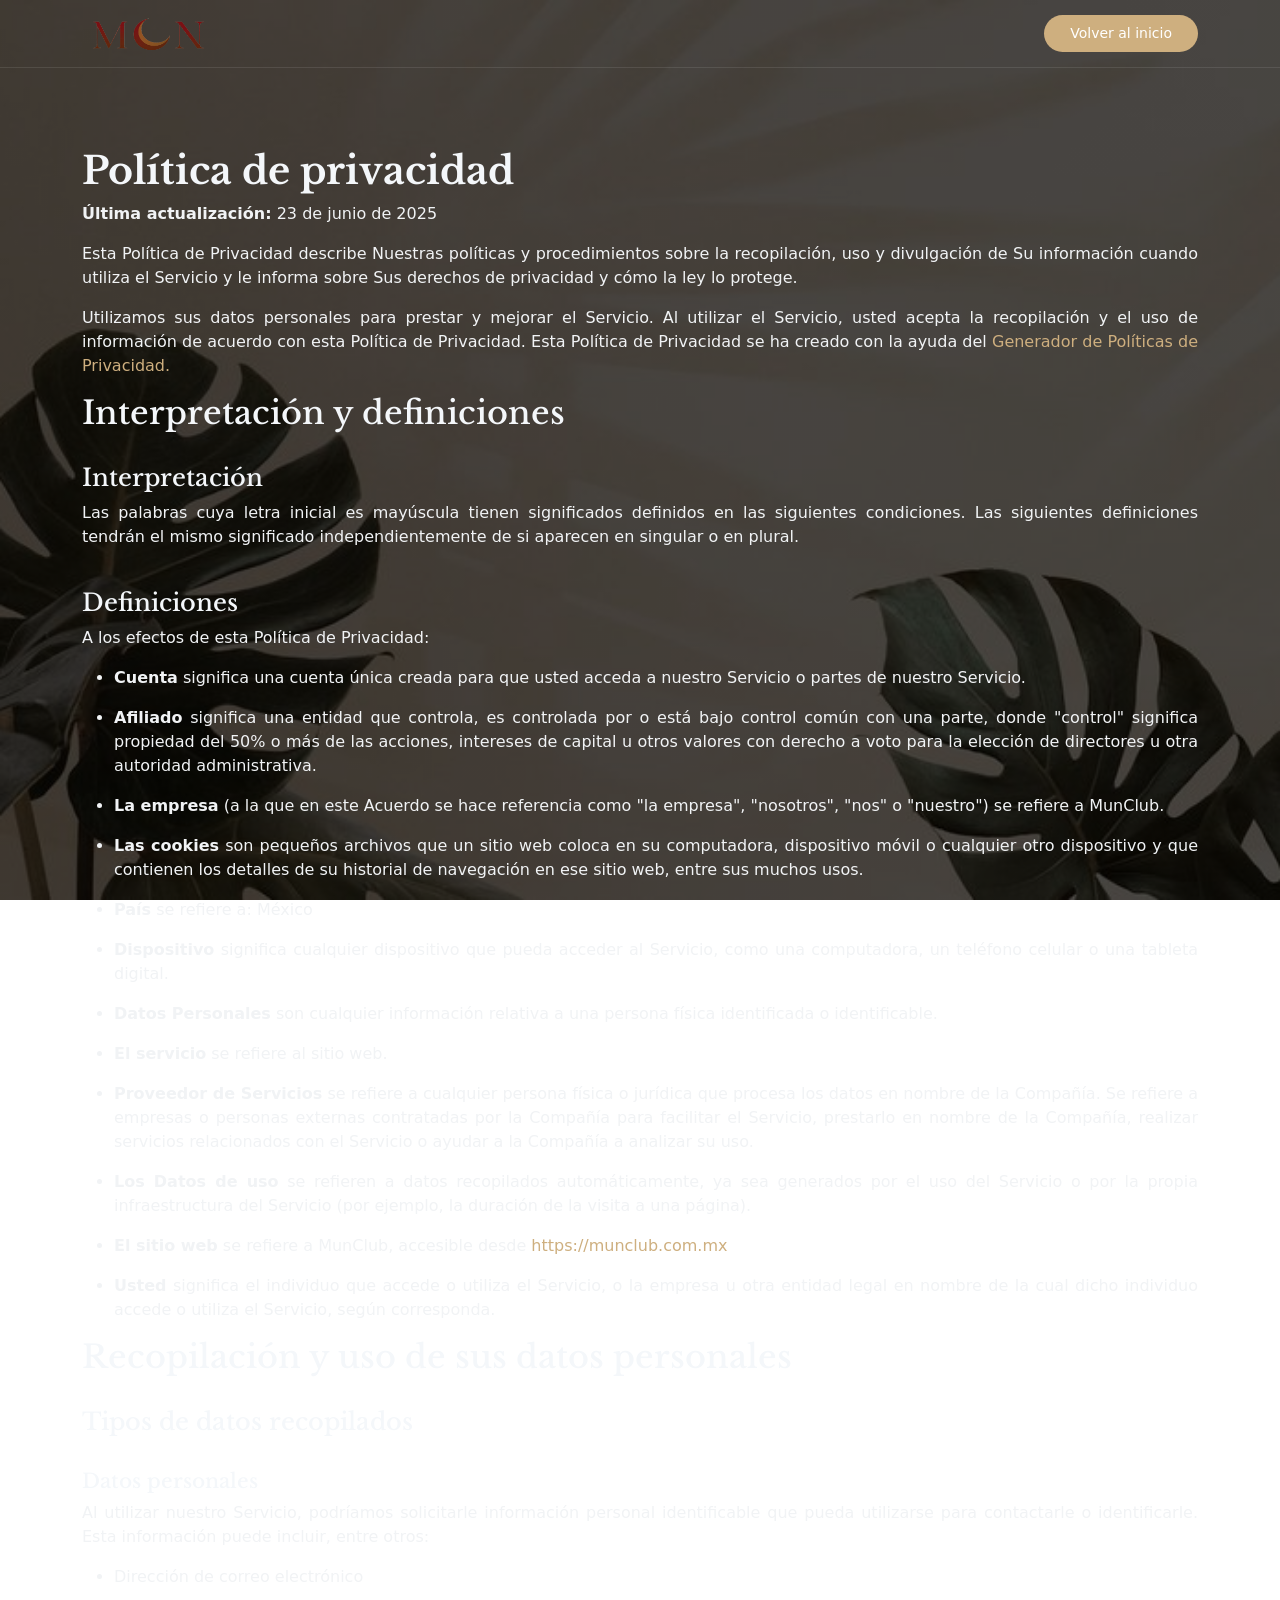
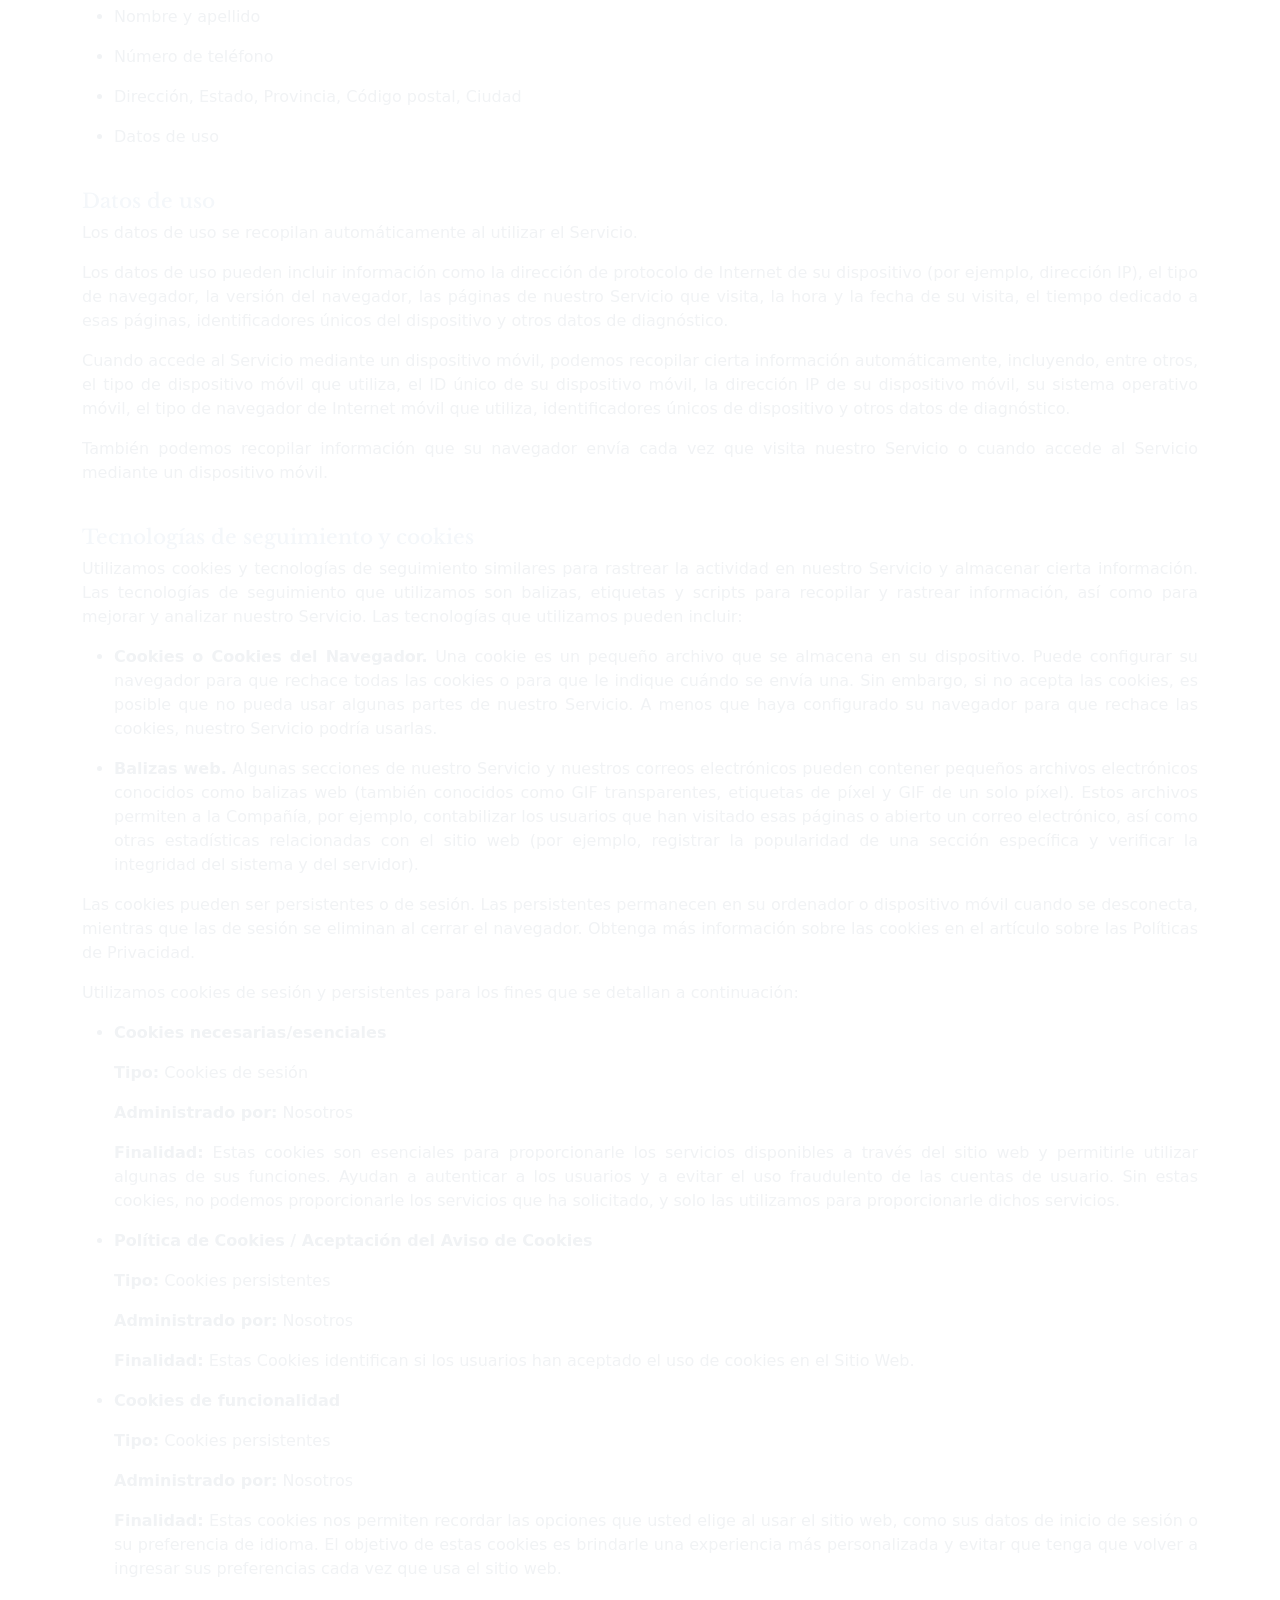
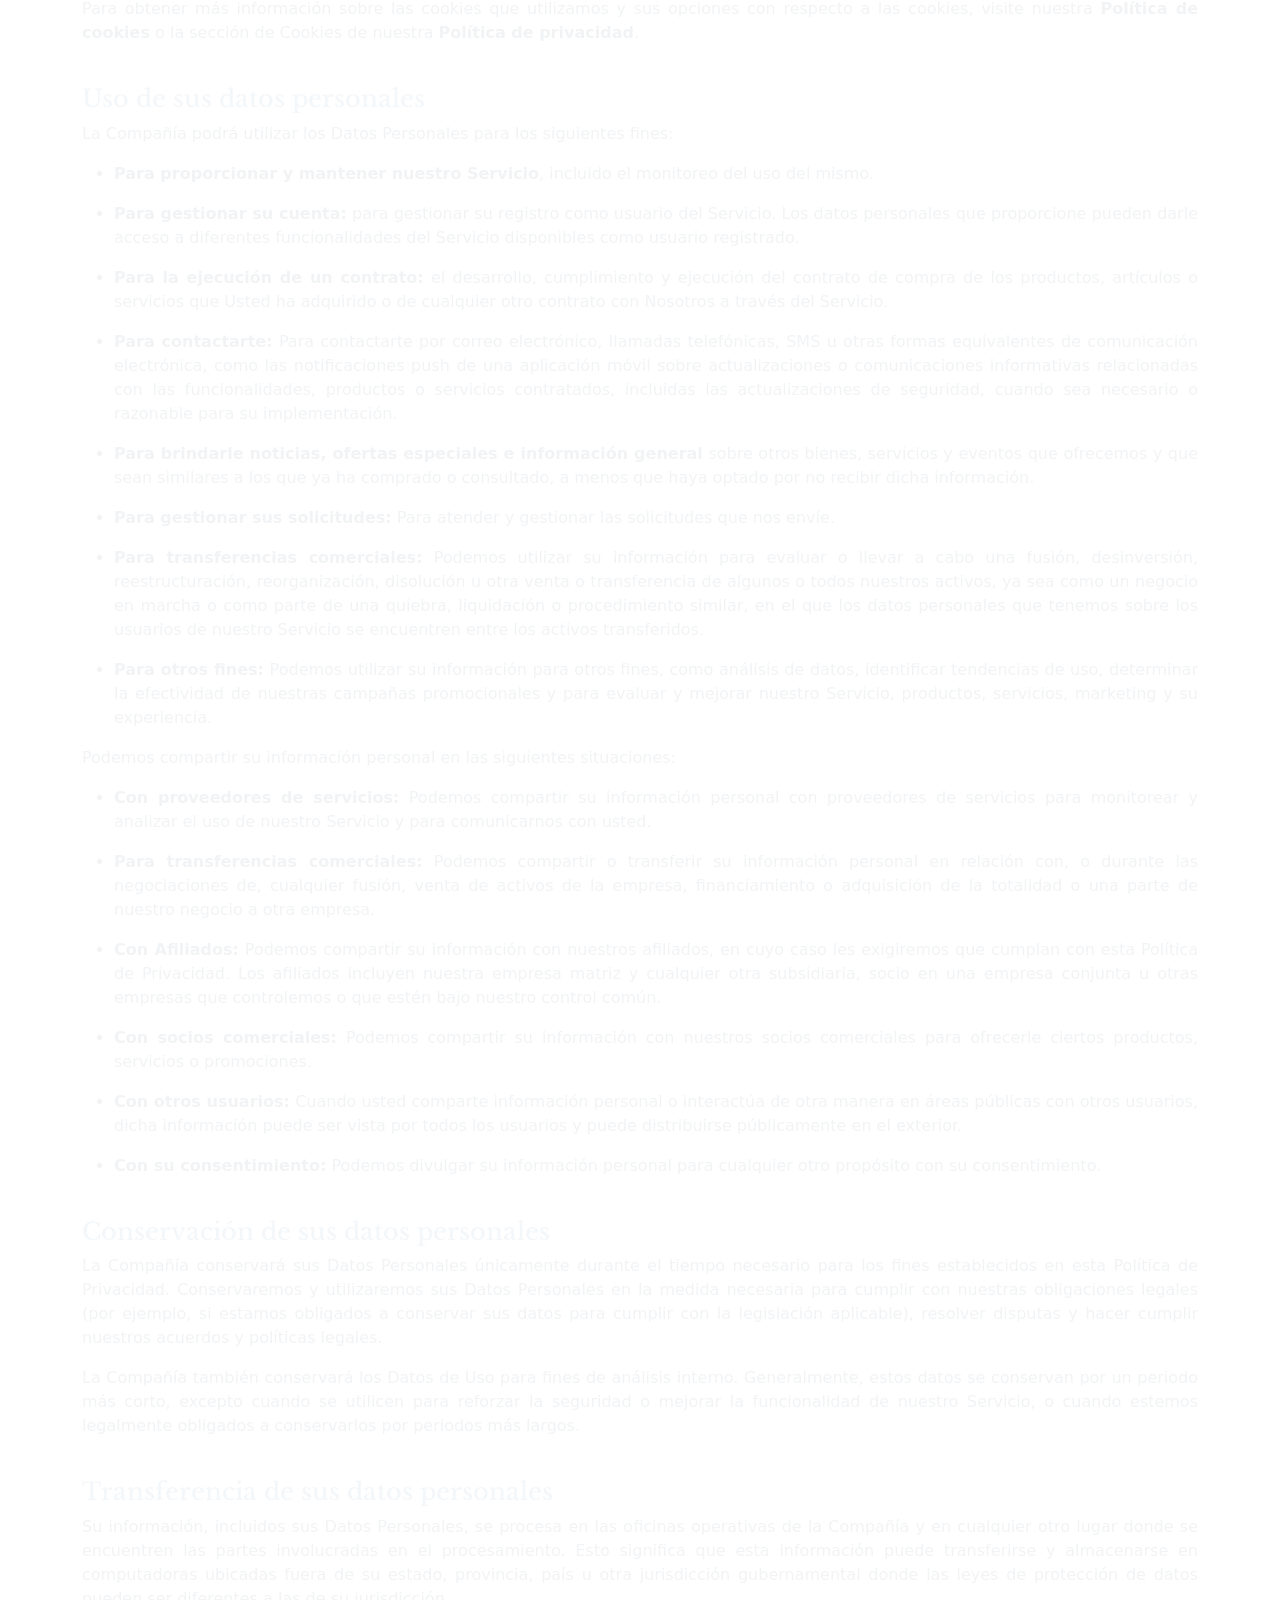
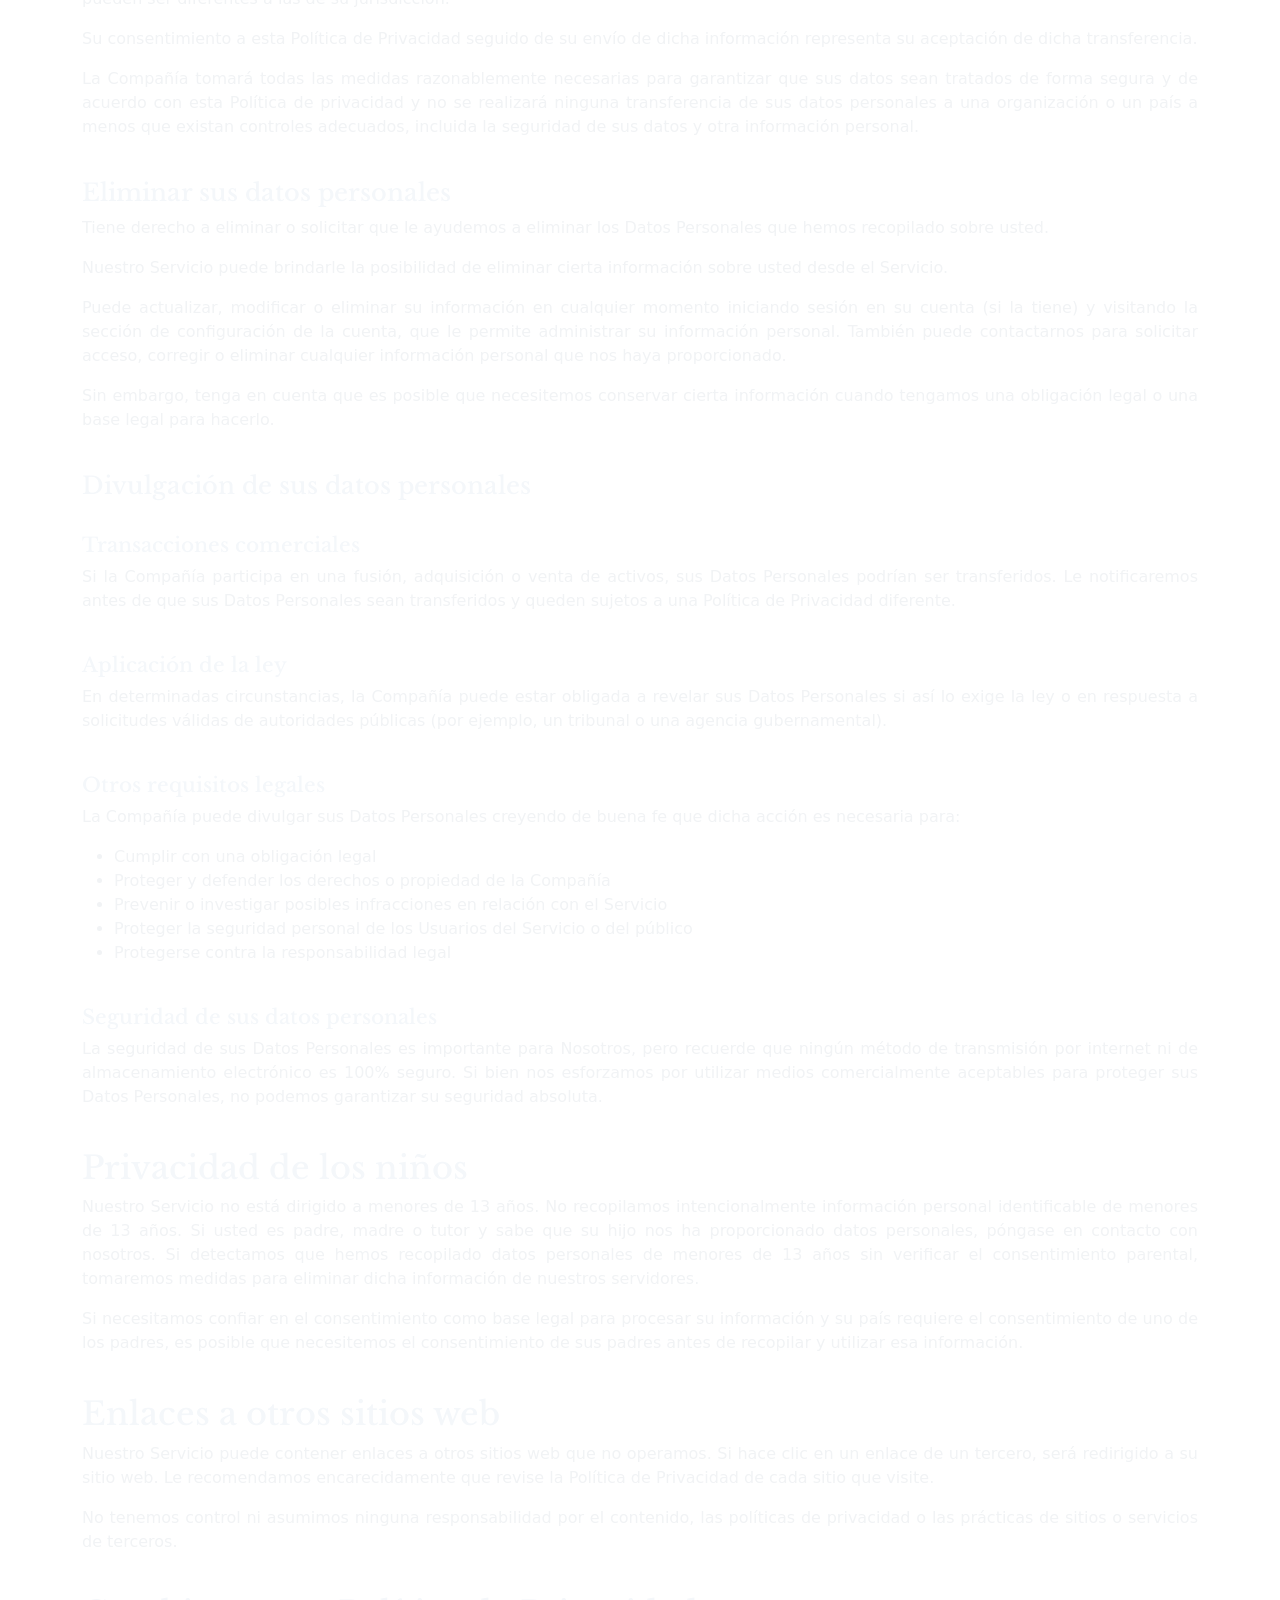
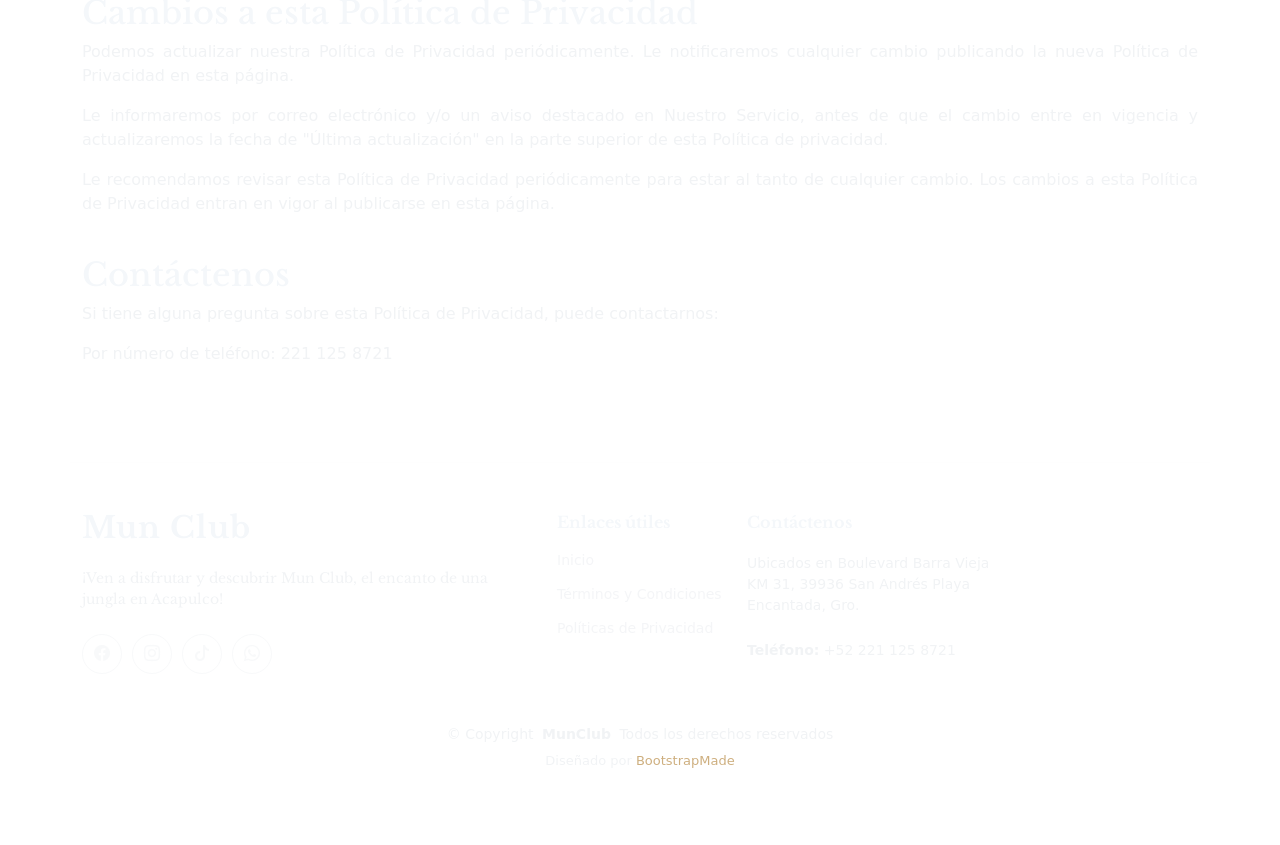
<file: Politicas.html>
<!DOCTYPE html>
<html lang="en">

<head>
  <meta charset="utf-8">
  <meta content="width=device-width, initial-scale=1.0" name="viewport">
  <title>Pol&iacute;ticas de Privacida</title>
  <meta name="description" content="">
  <meta name="keywords" content="">

  <!-- Favicons -->
  <link href="assets/img/medialuna.png" rel="icon">
  <!-- <link href="assets/img/apple-touch-icon.png" rel="apple-touch-icon"> -->

  <!-- Fonts -->
  <link href="https://fonts.googleapis.com" rel="preconnect">
  <link href="https://fonts.gstatic.com" rel="preconnect" crossorigin>
  <link
    href="https://fonts.googleapis.com/css2?family=Roboto:ital,wght@0,100;0,300;0,400;0,500;0,700;0,900;1,100;1,300;1,400;1,500;1,700;1,900&family=Poppins:ital,wght@0,100;0,200;0,300;0,400;0,500;0,600;0,700;0,800;0,900;1,100;1,200;1,300;1,400;1,500;1,600;1,700;1,800;1,900&family=Libre+Baskerville:ital,wght@0,400;0,700;1,400;1,700&display=swap"
    rel="stylesheet">

  <!-- Vendor CSS Files -->
  <link href="assets/vendor/bootstrap/css/bootstrap.min.css" rel="stylesheet">
  <link href="assets/vendor/bootstrap-icons/bootstrap-icons.css" rel="stylesheet">
  <link href="assets/vendor/aos/aos.css" rel="stylesheet">
  <link href="assets/vendor/swiper/swiper-bundle.min.css" rel="stylesheet">

  <!-- Main CSS File -->
  <link href="assets/css/main.css" rel="stylesheet">


</head>

<body class="starter-page-page">

  <header id="header" class="header d-flex align-items-center sticky-top">
    <div class="container position-relative d-flex align-items-center justify-content-between">

      <a href="index.html" class="logo d-flex align-items-center me-auto me-xl-0">
        <!-- Uncomment the line below if you also wish to use an image logo -->
        <!-- <img src="assets/img/logo.webp" alt=""> -->
        <img src="assets/img/logo.png" alt="Logo" style="width: 140px; height: auto;">

      </a>

      <nav id="navmenu" class="navmenu">

        <i class="mobile-nav-toggle d-xl-none bi bi-list"></i>
      </nav>

      <a class="btn-getstarted d-none d-sm-block" href="index.html">Volver al inicio</a>

    </div>
  </header>

  <main class="main">

    <!-- Page Title -->
    <div class="page-title" data-aos="fade">
      <div class="heading">
        <div class="container">
          <div class="row d-flex justify-content-between ">
            <div class="col-lg-12">
              <h1>Política de privacidad</h1>
              <p><strong>Última actualización:</strong> 23 de junio de 2025</p>
              <p style="text-align: justify;">Esta Pol&iacute;tica de Privacidad describe Nuestras pol&iacute;ticas y
                procedimientos sobre la recopilaci&oacute;n, uso y divulgaci&oacute;n de Su informaci&oacute;n cuando
                utiliza el Servicio
                y le informa sobre Sus derechos de privacidad y c&oacute;mo la ley lo protege.<br></p>
              <p style="text-align: justify;">
                Utilizamos sus datos personales para prestar y mejorar el Servicio.
                Al utilizar el Servicio, usted acepta la recopilaci&oacute;n y el uso de informaci&oacute;n de acuerdo
                con esta Pol&iacute;tica de Privacidad.
                Esta Pol&iacute;tica de Privacidad se ha creado con la ayuda del <a
                  href="https://www.privacypolicies.com/privacy-policy-generator/" target="_blank">Generador de
                  Pol&iacute;ticas de Privacidad.</a>
              </p>

              <h2>Interpretaci&oacute;n y definiciones</h2>
              <br>
              <h4>Interpretaci&oacute;n</h4>
              <p style="text-align: justify;">Las palabras cuya letra inicial es may&uacute;scula tienen significados
                definidos en las siguientes condiciones.
                Las siguientes definiciones tendr&aacute;n el mismo significado independientemente de si aparecen en
                singular o en plural.</p>
              <br>
              <h4>Definiciones</h4>
              <p>A los efectos de esta Pol&iacute;tica de Privacidad:</p>
              <ul>
                <li>
                  <p style="text-align: justify;"><strong>Cuenta</strong> significa una cuenta &uacute;nica creada para
                    que usted acceda a nuestro Servicio o partes de nuestro Servicio.</p>
                </li>
                <li>
                  <p style="text-align: justify;"><strong>Afiliado</strong> significa una entidad que controla, es
                    controlada por o est&aacute; bajo control com&uacute;n con una parte, donde &quot;control&quot;
                    significa propiedad del 50% o m&aacute;s de las acciones, intereses de capital u otros valores con
                    derecho a voto para la elecci&oacute;n de directores u otra autoridad administrativa.</p>
                </li>
                <li>
                  <p style="text-align: justify;"><strong>La empresa</strong> (a la que en este Acuerdo se hace
                    referencia como &quot;la empresa&quot;, &quot;nosotros&quot;, &quot;nos&quot; o &quot;nuestro&quot;)
                    se refiere a MunClub.</p>
                </li>
                <li>
                  <p style="text-align: justify;"><strong>Las cookies</strong> son peque&ntilde;os archivos que un sitio
                    web coloca en su computadora, dispositivo m&oacute;vil o cualquier otro dispositivo y que contienen
                    los detalles de su historial de navegaci&oacute;n en ese sitio web, entre sus muchos usos.</p>
                </li>
                <li>
                  <p style="text-align: justify;"><strong>Pa&iacute;s</strong> se refiere a: M&eacute;xico</p>
                </li>
                <li>
                  <p style="text-align: justify;"><strong>Dispositivo</strong> significa cualquier dispositivo que pueda
                    acceder al Servicio, como una computadora, un tel&eacute;fono celular o una tableta digital.</p>
                </li>
                <li>
                  <p style="text-align: justify;"><strong>Datos Personales</strong> son cualquier informaci&oacute;n
                    relativa a una persona f&iacute;sica identificada o identificable.</p>
                </li>
                <li>
                  <p style="text-align: justify;"><strong>El servicio</strong> se refiere al sitio web.</p>
                </li>
                <li>
                  <p style="text-align: justify;"><strong>Proveedor de Servicios</strong> se refiere a cualquier persona
                    f&iacute;sica o jur&iacute;dica que procesa los datos en nombre de la Compa&ntilde;&iacute;a. Se
                    refiere a empresas o personas externas contratadas por la Compa&ntilde;&iacute;a para facilitar el
                    Servicio, prestarlo en nombre de la Compa&ntilde;&iacute;a, realizar servicios relacionados con el
                    Servicio o ayudar a la Compa&ntilde;&iacute;a a analizar su uso.</p>
                </li>
                <li>
                  <p style="text-align: justify;"><strong>Los Datos de uso</strong> se refieren a datos recopilados
                    autom&aacute;ticamente, ya sea generados por el uso del Servicio o por la propia infraestructura del
                    Servicio (por ejemplo, la duraci&oacute;n de la visita a una p&aacute;gina).</p>
                </li>
                <li>
                  <p style="text-align: justify;"><strong>El sitio web</strong> se refiere a MunClub, accesible desde <a
                      href="https://munclub.com.mx" target="_blank" rel="noopener noreferrer">https://munclub.com.mx</a></p>
                </li>
                <li>
                  <p style="text-align: justify;"><strong>Usted</strong> significa el individuo que accede o utiliza el
                    Servicio, o la empresa u otra entidad legal en nombre de la cual dicho individuo accede o utiliza el
                    Servicio, seg&uacute;n corresponda.</p>
                </li>
              </ul>

              <h2>Recopilaci&oacute;n y uso de sus datos personales</h2>
              <br>
              <h4>Tipos de datos recopilados</h4>
              <br>
              <h5>Datos personales</h5>
              <p style="text-align: justify;">Al utilizar nuestro Servicio, podr&iacute;amos solicitarle
                informaci&oacute;n personal identificable que pueda utilizarse para contactarle o identificarle.
                Esta informaci&oacute;n puede incluir, entre otros:</p>
              <ul>
                <li>
                  <p style="text-align: justify;">Direcci&oacute;n de correo electr&oacute;nico</p>
                </li>
                <li>
                  <p style="text-align: justify;">Nombre y apellido</p>
                </li>
                <li>
                  <p style="text-align: justify;">N&uacute;mero de tel&eacute;fono</p>
                </li>
                <li>
                  <p style="text-align: justify;">Direcci&oacute;n, Estado, Provincia, C&oacute;digo postal, Ciudad</p>
                </li>
                <li>
                  <p style="text-align: justify;">Datos de uso</p>
                </li>
              </ul>
              <br>
              <h5>Datos de uso</h5>
              <p style="text-align: justify;">
                Los datos de uso se recopilan autom&aacute;ticamente al utilizar el Servicio.
              </p>

              <p style="text-align: justify;">
                Los datos de uso pueden incluir informaci&oacute;n como la direcci&oacute;n de protocolo de Internet de
                su dispositivo (por ejemplo, direcci&oacute;n IP), el tipo de navegador, la versi&oacute;n del
                navegador, las p&aacute;ginas de nuestro Servicio que visita, la hora y la fecha de su visita, el tiempo
                dedicado a esas p&aacute;ginas, identificadores &uacute;nicos del dispositivo y otros datos de
                diagn&oacute;stico.
              </p>

              <p style="text-align: justify;">
                Cuando accede al Servicio mediante un dispositivo m&oacute;vil, podemos recopilar cierta
                informaci&oacute;n autom&aacute;ticamente, incluyendo, entre otros, el tipo de dispositivo m&oacute;vil
                que utiliza, el ID &uacute;nico de su dispositivo m&oacute;vil, la direcci&oacute;n IP de su dispositivo
                m&oacute;vil, su sistema operativo m&oacute;vil, el tipo de navegador de Internet m&oacute;vil que
                utiliza, identificadores &uacute;nicos de dispositivo y otros datos de diagn&oacute;stico.
              </p>

              <p style="text-align: justify;">
                Tambi&eacute;n podemos recopilar informaci&oacute;n que su navegador env&iacute;a cada vez que visita
                nuestro Servicio o cuando accede al Servicio mediante un dispositivo m&oacute;vil.
              </p>
              <br>
              <h5>Tecnolog&iacute;as de seguimiento y cookies</h5>

              <p style="text-align: justify;">
                Utilizamos cookies y tecnolog&iacute;as de seguimiento similares para rastrear la actividad en nuestro
                Servicio y almacenar cierta informaci&oacute;n. Las tecnolog&iacute;as de seguimiento que utilizamos son
                balizas, etiquetas y scripts para recopilar y rastrear informaci&oacute;n, as&iacute; como para mejorar
                y analizar nuestro Servicio. Las tecnolog&iacute;as que utilizamos pueden incluir:
              </p>

              <ul>
                <li>
                  <p style="text-align: justify;">
                    <strong>Cookies o Cookies del Navegador.</strong> Una cookie es un peque&ntilde;o archivo que se
                    almacena en su dispositivo. Puede configurar su navegador para que rechace todas las cookies o para
                    que
                    le indique cu&aacute;ndo se env&iacute;a una. Sin embargo, si no acepta las cookies, es posible que
                    no
                    pueda usar algunas partes de nuestro Servicio. A menos que haya configurado su navegador para que
                    rechace las cookies, nuestro Servicio podr&iacute;a usarlas.
                  </p>
                </li>
              </ul>

              <ul>
                <li>
                  <p style="text-align: justify;">
                    <strong>Balizas web.</strong> Algunas secciones de nuestro Servicio y nuestros correos
                    electr&oacute;nicos pueden contener peque&ntilde;os archivos electr&oacute;nicos conocidos como
                    balizas
                    web (tambi&eacute;n conocidos como GIF transparentes, etiquetas de p&iacute;xel y GIF de un solo
                    p&iacute;xel). Estos archivos permiten a la Compa&ntilde;&iacute;a, por ejemplo, contabilizar los
                    usuarios que han visitado esas p&aacute;ginas o abierto un correo electr&oacute;nico, as&iacute;
                    como
                    otras estad&iacute;sticas relacionadas con el sitio web (por ejemplo, registrar la popularidad de
                    una
                    secci&oacute;n espec&iacute;fica y verificar la integridad del sistema y del servidor).
                  </p>
                </li>
              </ul>


              <p style="text-align: justify;">
                Las cookies pueden ser persistentes o de sesi&oacute;n. Las persistentes permanecen en su ordenador o
                dispositivo m&oacute;vil cuando se desconecta, mientras que las de sesi&oacute;n se eliminan al cerrar
                el navegador. Obtenga m&aacute;s informaci&oacute;n sobre las cookies en el art&iacute;culo sobre las
                Pol&iacute;ticas de Privacidad.
              </p>

              <p style="text-align: justify;">
                Utilizamos cookies de sesi&oacute;n y persistentes para los fines que se detallan a continuaci&oacute;n:
              </p>

              <ul>
                <li>
                  <p style="text-align: justify;"><strong>Cookies necesarias/esenciales</strong></p>
                  <p style="text-align: justify;"><strong>Tipo:</strong> Cookies de sesi&oacute;n</p>
                  <p style="text-align: justify;"><strong>Administrado por:</strong> Nosotros</p>
                  <p style="text-align: justify;"><strong>Finalidad:</strong> Estas cookies son esenciales para
                    proporcionarle los servicios disponibles a trav&eacute;s del sitio web y permitirle utilizar algunas
                    de sus funciones. Ayudan a autenticar a los usuarios y a evitar el uso fraudulento de las cuentas de
                    usuario. Sin estas cookies, no podemos proporcionarle los servicios que ha solicitado, y solo las
                    utilizamos para proporcionarle dichos servicios.</p>
                </li>
                <li>
                  <p style="text-align: justify;"><strong>Pol&iacute;tica de Cookies / Aceptaci&oacute;n del Aviso de
                      Cookies</strong></p>
                  <p style="text-align: justify;"><strong>Tipo:</strong> Cookies persistentes</p>
                  <p style="text-align: justify;"><strong>Administrado por:</strong> Nosotros</p>
                  <p style="text-align: justify;"><strong>Finalidad:</strong> Estas Cookies identifican si los usuarios
                    han aceptado el uso de cookies en el Sitio Web.</p>
                </li>
                <li>
                  <p style="text-align: justify;"><strong>Cookies de funcionalidad</strong></p>
                  <p style="text-align: justify;"><strong>Tipo:</strong> Cookies persistentes</p>
                  <p style="text-align: justify;"><strong>Administrado por:</strong> Nosotros</p>
                  <p style="text-align: justify;"><strong>Finalidad:</strong> Estas cookies nos permiten recordar las
                    opciones que usted elige al usar el sitio web, como sus datos de inicio de sesi&oacute;n o su
                    preferencia de idioma. El objetivo de estas cookies es brindarle una experiencia m&aacute;s
                    personalizada y evitar que tenga que volver a ingresar sus preferencias cada vez que usa el sitio
                    web.</p>
                </li>
              </ul>

              <p style="text-align: justify;">
                Para obtener m&aacute;s informaci&oacute;n sobre las cookies que utilizamos y sus opciones con respecto
                a las cookies, visite nuestra <strong>Pol&iacute;tica de cookies</strong> o la secci&oacute;n de Cookies
                de nuestra <strong>Pol&iacute;tica de privacidad</strong>.
              </p>
              <br>
              <h4>Uso de sus datos personales</h4>
              <p style="text-align: justify;">
                La Compa&ntilde;&iacute;a podr&aacute; utilizar los Datos Personales para los siguientes fines:
              </p>
              <ul>
                <li>
                  <p style="text-align: justify;">
                    <strong>Para proporcionar y mantener nuestro Servicio</strong>, incluido el monitoreo del uso del
                    mismo.
                  </p>
                </li>
                <li>
                  <p style="text-align: justify;">
                    <strong>Para gestionar su cuenta:</strong> para gestionar su registro como usuario del Servicio. Los
                    datos personales que proporcione pueden darle acceso a diferentes funcionalidades del Servicio
                    disponibles como usuario registrado.
                  </p>
                </li>
                <li>
                  <p style="text-align: justify;">
                    <strong>Para la ejecuci&oacute;n de un contrato:</strong> el desarrollo, cumplimiento y
                    ejecuci&oacute;n del contrato de compra de los productos, art&iacute;culos o servicios que Usted ha
                    adquirido o de cualquier otro contrato con Nosotros a trav&eacute;s del Servicio.
                  </p>
                </li>
                <li>
                  <p style="text-align: justify;">
                    <strong>Para contactarte:</strong> Para contactarte por correo electr&oacute;nico, llamadas
                    telef&oacute;nicas, SMS u otras formas equivalentes de comunicaci&oacute;n electr&oacute;nica, como
                    las notificaciones push de una aplicaci&oacute;n m&oacute;vil sobre actualizaciones o comunicaciones
                    informativas relacionadas con las funcionalidades, productos o servicios contratados, incluidas las
                    actualizaciones de seguridad, cuando sea necesario o razonable para su implementaci&oacute;n.
                  </p>
                </li>
                <li>
                  <p style="text-align: justify;">
                    <strong>Para brindarle noticias, ofertas especiales e informaci&oacute;n general</strong> sobre
                    otros bienes, servicios y eventos que ofrecemos y que sean similares a los que ya ha comprado o
                    consultado, a menos que haya optado por no recibir dicha informaci&oacute;n.
                  </p>
                </li>
                <li>
                  <p style="text-align: justify;">
                    <strong>Para gestionar sus solicitudes:</strong> Para atender y gestionar las solicitudes que nos
                    env&iacute;e.
                  </p>
                </li>
                <li>
                  <p style="text-align: justify;">
                    <strong>Para transferencias comerciales:</strong> Podemos utilizar su informaci&oacute;n para
                    evaluar o llevar a cabo una fusi&oacute;n, desinversi&oacute;n, reestructuraci&oacute;n,
                    reorganizaci&oacute;n, disoluci&oacute;n u otra venta o transferencia de algunos o todos nuestros
                    activos, ya sea como un negocio en marcha o como parte de una quiebra, liquidaci&oacute;n o
                    procedimiento similar, en el que los datos personales que tenemos sobre los usuarios de nuestro
                    Servicio se encuentren entre los activos transferidos.
                  </p>
                </li>
                <li>
                  <p style="text-align: justify;">
                    <strong>Para otros fines:</strong> Podemos utilizar su informaci&oacute;n para otros fines, como
                    an&aacute;lisis de datos, identificar tendencias de uso, determinar la efectividad de nuestras
                    campa&ntilde;as promocionales y para evaluar y mejorar nuestro Servicio, productos, servicios,
                    marketing y su experiencia.
                  </p>
                </li>
              </ul>

              <p style="text-align: justify;">
                Podemos compartir su informaci&oacute;n personal en las siguientes situaciones:
              </p>
              <ul>
                <li>
                  <p style="text-align: justify;">
                    <strong>Con proveedores de servicios:</strong> Podemos compartir su informaci&oacute;n personal con
                    proveedores de servicios para monitorear y analizar el uso de nuestro Servicio y para comunicarnos
                    con usted.
                  </p>
                </li>
                <li>
                  <p style="text-align: justify;">
                    <strong>Para transferencias comerciales:</strong> Podemos compartir o transferir su
                    informaci&oacute;n personal en relaci&oacute;n con, o durante las negociaciones de, cualquier
                    fusi&oacute;n, venta de activos de la empresa, financiamiento o adquisici&oacute;n de la totalidad o
                    una parte de nuestro negocio a otra empresa.
                  </p>
                </li>
                <li>
                  <p style="text-align: justify;">
                    <strong>Con Afiliados:</strong> Podemos compartir su informaci&oacute;n con nuestros afiliados, en
                    cuyo caso les exigiremos que cumplan con esta Pol&iacute;tica de Privacidad. Los afiliados incluyen
                    nuestra empresa matriz y cualquier otra subsidiaria, socio en una empresa conjunta u otras empresas
                    que controlemos o que est&eacute;n bajo nuestro control com&uacute;n.
                  </p>
                </li>
                <li>
                  <p style="text-align: justify;">
                    <strong>Con socios comerciales:</strong> Podemos compartir su informaci&oacute;n con nuestros socios
                    comerciales para ofrecerle ciertos productos, servicios o promociones.
                  </p>
                </li>
                <li>
                  <p style="text-align: justify;">
                    <strong>Con otros usuarios:</strong> Cuando usted comparte informaci&oacute;n personal o
                    interact&uacute;a de otra manera en &aacute;reas p&uacute;blicas con otros usuarios, dicha
                    informaci&oacute;n puede ser vista por todos los usuarios y puede distribuirse p&uacute;blicamente
                    en el exterior.
                  </p>
                </li>
                <li>
                  <p style="text-align: justify;">
                    <strong>Con su consentimiento:</strong> Podemos divulgar su informaci&oacute;n personal para
                    cualquier otro prop&oacute;sito con su consentimiento.
                  </p>
                </li>
              </ul>
              <br>
              <h4>Conservaci&oacute;n de sus datos personales</h4>

              <p style="text-align: justify;">
                La Compa&ntilde;&iacute;a conservar&aacute; sus Datos Personales &uacute;nicamente durante el tiempo
                necesario para los fines establecidos en esta Pol&iacute;tica de Privacidad. Conservaremos y
                utilizaremos sus Datos Personales en la medida necesaria para cumplir con nuestras obligaciones legales
                (por ejemplo, si estamos obligados a conservar sus datos para cumplir con la legislaci&oacute;n
                aplicable), resolver disputas y hacer cumplir nuestros acuerdos y pol&iacute;ticas legales.
              </p>

              <p style="text-align: justify;">
                La Compa&ntilde;&iacute;a tambi&eacute;n conservar&aacute; los Datos de Uso para fines de
                an&aacute;lisis interno. Generalmente, estos datos se conservan por un periodo m&aacute;s corto, excepto
                cuando se utilicen para reforzar la seguridad o mejorar la funcionalidad de nuestro Servicio, o cuando
                estemos legalmente obligados a conservarlos por periodos m&aacute;s largos.
              </p>
              <br>
              <h4>Transferencia de sus datos personales</h4>
              <p style="text-align: justify;">
                Su informaci&oacute;n, incluidos sus Datos Personales, se procesa en las oficinas operativas de la
                Compa&ntilde;&iacute;a y en cualquier otro lugar donde se encuentren las partes involucradas en el
                procesamiento. Esto significa que esta informaci&oacute;n puede transferirse y almacenarse en
                computadoras ubicadas fuera de su estado, provincia, pa&iacute;s u otra jurisdicci&oacute;n
                gubernamental donde las leyes de protecci&oacute;n de datos pueden ser diferentes a las de su
                jurisdicci&oacute;n.
              </p>

              <p style="text-align: justify;">
                Su consentimiento a esta Pol&iacute;tica de Privacidad seguido de su env&iacute;o de dicha
                informaci&oacute;n representa su aceptaci&oacute;n de dicha transferencia.
              </p>

              <p style="text-align: justify;">
                La Compa&ntilde;&iacute;a tomar&aacute; todas las medidas razonablemente necesarias para garantizar que
                sus datos sean tratados de forma segura y de acuerdo con esta Pol&iacute;tica de privacidad y no se
                realizar&aacute; ninguna transferencia de sus datos personales a una organizaci&oacute;n o un
                pa&iacute;s a menos que existan controles adecuados, incluida la seguridad de sus datos y otra
                informaci&oacute;n personal.
              </p>
              <br>
              <h4>Eliminar sus datos personales</h4>
              <p style="text-align: justify;">
                Tiene derecho a eliminar o solicitar que le ayudemos a eliminar los Datos Personales que hemos
                recopilado sobre usted.
              </p>

              <p style="text-align: justify;">
                Nuestro Servicio puede brindarle la posibilidad de eliminar cierta informaci&oacute;n sobre usted desde
                el Servicio.
              </p>

              <p style="text-align: justify;">
                Puede actualizar, modificar o eliminar su informaci&oacute;n en cualquier momento iniciando
                sesi&oacute;n en su cuenta (si la tiene) y visitando la secci&oacute;n de configuraci&oacute;n de la
                cuenta, que le permite administrar su informaci&oacute;n personal. Tambi&eacute;n puede contactarnos
                para solicitar acceso, corregir o eliminar cualquier informaci&oacute;n personal que nos haya
                proporcionado.
              </p>

              <p style="text-align: justify;">
                Sin embargo, tenga en cuenta que es posible que necesitemos conservar cierta informaci&oacute;n cuando
                tengamos una obligaci&oacute;n legal o una base legal para hacerlo.
              </p>
              <br>
              <h4>Divulgaci&oacute;n de sus datos personales</h4>
              <br>
              <h5>Transacciones comerciales</h5>
              <p style="text-align: justify;">
                Si la Compa&ntilde;&iacute;a participa en una fusi&oacute;n, adquisici&oacute;n o venta de activos, sus
                Datos Personales podr&iacute;an ser transferidos. Le notificaremos antes de que sus Datos Personales
                sean transferidos y queden sujetos a una Pol&iacute;tica de Privacidad diferente.
              </p>
              <br>
              <h5>Aplicaci&oacute;n de la ley</h5>
              <p style="text-align: justify;">
                En determinadas circunstancias, la Compa&ntilde;&iacute;a puede estar obligada a revelar sus Datos
                Personales si as&iacute; lo exige la ley o en respuesta a solicitudes v&aacute;lidas de autoridades
                p&uacute;blicas (por ejemplo, un tribunal o una agencia gubernamental).
              </p>
              <br>
              <h5>Otros requisitos legales</h5>
              <p style="text-align: justify;">
                La Compa&ntilde;&iacute;a puede divulgar sus Datos Personales creyendo de buena fe que dicha
                acci&oacute;n es necesaria para:
              </p>
              <ul style="text-align: justify;">
                <li>Cumplir con una obligaci&oacute;n legal</li>
                <li>Proteger y defender los derechos o propiedad de la Compa&ntilde;&iacute;a</li>
                <li>Prevenir o investigar posibles infracciones en relaci&oacute;n con el Servicio</li>
                <li>Proteger la seguridad personal de los Usuarios del Servicio o del p&uacute;blico</li>
                <li>Protegerse contra la responsabilidad legal</li>
              </ul>
              <br>
              <h5>Seguridad de sus datos personales</h5>
              <p style="text-align: justify;">
                La seguridad de sus Datos Personales es importante para Nosotros, pero recuerde que ning&uacute;n
                m&eacute;todo de transmisi&oacute;n por internet ni de almacenamiento electr&oacute;nico es 100% seguro.
                Si bien nos esforzamos por utilizar medios comercialmente aceptables para proteger sus Datos Personales,
                no podemos garantizar su seguridad absoluta.
              </p>
              <br>
              <h2>Privacidad de los ni&ntilde;os</h2>
              <p style="text-align: justify;">
                Nuestro Servicio no est&aacute; dirigido a menores de 13 a&ntilde;os. No recopilamos intencionalmente
                informaci&oacute;n personal identificable de menores de 13 a&ntilde;os. Si usted es padre, madre o tutor
                y sabe que su hijo nos ha proporcionado datos personales, p&oacute;ngase en contacto con nosotros. Si
                detectamos que hemos recopilado datos personales de menores de 13 a&ntilde;os sin verificar el
                consentimiento parental, tomaremos medidas para eliminar dicha informaci&oacute;n de nuestros
                servidores.
              </p>
              <p style="text-align: justify;">
                Si necesitamos confiar en el consentimiento como base legal para procesar su informaci&oacute;n y su
                pa&iacute;s requiere el consentimiento de uno de los padres, es posible que necesitemos el
                consentimiento de sus padres antes de recopilar y utilizar esa informaci&oacute;n.
              </p>
              <br>
              <h2>Enlaces a otros sitios web</h2>
              <p style="text-align: justify;">
                Nuestro Servicio puede contener enlaces a otros sitios web que no operamos. Si hace clic en un enlace de
                un tercero, ser&aacute; redirigido a su sitio web. Le recomendamos encarecidamente que revise la
                Pol&iacute;tica de Privacidad de cada sitio que visite.
              </p>
              <p style="text-align: justify;">
                No tenemos control ni asumimos ninguna responsabilidad por el contenido, las pol&iacute;ticas de
                privacidad o las pr&aacute;cticas de sitios o servicios de terceros.
              </p>
              <br>
              <h2>Cambios a esta Pol&iacute;tica de Privacidad</h2>
              <p style="text-align: justify;">Podemos actualizar nuestra Pol&iacute;tica de Privacidad
                peri&oacute;dicamente. Le notificaremos cualquier cambio publicando la nueva Pol&iacute;tica de
                Privacidad en esta p&aacute;gina.</p>

              <p style="text-align: justify;">Le informaremos por correo electr&oacute;nico y/o un aviso destacado en
                Nuestro Servicio, antes de que el cambio entre en vigencia y actualizaremos la fecha de
                &quot;&Uacute;ltima actualizaci&oacute;n&quot; en la parte superior de esta Pol&iacute;tica de
                privacidad.</p>

              <p style="text-align: justify;">Le recomendamos revisar esta Pol&iacute;tica de Privacidad
                peri&oacute;dicamente para estar al tanto de cualquier cambio. Los cambios a esta Pol&iacute;tica de
                Privacidad entran en vigor al publicarse en esta p&aacute;gina.</p>


              <br>
              <h2>Cont&aacute;ctenos</h2>
              <p>Si tiene alguna pregunta sobre esta Pol&iacute;tica de Privacidad, puede contactarnos:</p>
              <p>Por n&uacute;mero de tel&eacute;fono: 221 125 8721</p>
          </div>
        </div>
      </div>

    </div><!-- End Page Title -->

  </main>

  <footer id="footer" class="footer">

    <div class="container footer-top">
      <div class="row gy-4">
        <div class="col-lg-5 col-md-12 footer-about">
          <a href="index.html" class="logo d-flex align-items-center">
            <span class="sitename">Mun Club</span>
          </a>
          <p>&iexcl;Ven a disfrutar y descubrir Mun Club, el encanto de una jungla en Acapulco!
          </p>
          <div class="social-links d-flex mt-4">
             <a href="https://www.facebook.com/profile.php?id=61573146194185"><i class="bi bi-facebook"></i></a>
                <a href="https://www.instagram.com/munclub_aca?utm_source=ig_web_button_share_sheet&igsh=MXZiOXViYnc0ZmVwag=="><i class="bi bi-instagram"></i></a>
                <a href="https://www.tiktok.com/@munclub_aca?is_from_webapp=1&sender_device=pc"><i class="bi bi-tiktok"></i></a>
                <a href="https://wa.me/5212211258721?text=Hola%20Mun%20Club%2C%20quisiera%20hacer%20una%20reservación"><i class="bi bi-whatsapp"></i></a>
          </div>
        </div>

        <div class="col-lg-2 col-6 footer-links">
          <h4>Enlaces &uacute;tiles</h4>
          <ul>
            <li><a href="index.html">Inicio</a></li>
            <li><a href="Termino.html">T&eacute;rminos y Condiciones</a></li>
            <li><a href="Politicas.html">Pol&iacute;ticas de Privacidad</a></li>
          </ul>
        </div>

       

        <div class="col-lg-3 col-md-12 footer-contact text-center text-md-start">
          <h4>Cont&aacute;ctenos</h4>
          <p>Ubicados en Boulevard Barra Vieja KM 31, 39936 San Andr&eacute;s Playa Encantada, Gro.</p>
          <p class="mt-4"><strong>Tel&eacute;fono:</strong> <span>+52 221 125 8721</span></p>
          <!-- <p><strong>Email:</strong> <span>info@example.com</span></p> -->
        </div>

      </div>
    </div>

    <div class="container copyright text-center mt-4">
      <p>© <span>Copyright</span> <strong class="px-1 sitename">MunClub</strong> <span>Todos los derechos
          reservados</span></p>
      <div class="credits">
        <!-- All the links in the footer should remain intact. -->
        <!-- You can delete the links only if you've purchased the pro version. -->
        <!-- Licensing information: https://bootstrapmade.com/license/ -->
        <!-- Purchase the pro version with working PHP/AJAX contact form: [buy-url] -->
        Diseñado por <a href="https://bootstrapmade.com/">BootstrapMade</a>
      </div>
    </div>


  </footer>

  <!-- Scroll Top -->
  <a href="#" id="scroll-top" class="scroll-top d-flex align-items-center justify-content-center"><i
      class="bi bi-arrow-up-short"></i></a>

  <!-- Preloader -->
  <div id="preloader"></div>

  <!-- Vendor JS Files -->
  <script src="assets/vendor/bootstrap/js/bootstrap.bundle.min.js"></script>

  <script src="assets/vendor/aos/aos.js"></script>
  <script src="assets/vendor/swiper/swiper-bundle.min.js"></script>
  <script src="assets/vendor/purecounter/purecounter_vanilla.js"></script>
  <script src="assets/vendor/imagesloaded/imagesloaded.pkgd.min.js"></script>
  <script src="assets/vendor/isotope-layout/isotope.pkgd.min.js"></script>

  <!-- Main JS File -->
  <script src="assets/js/main.js"></script>

</body>

</html>
</file>
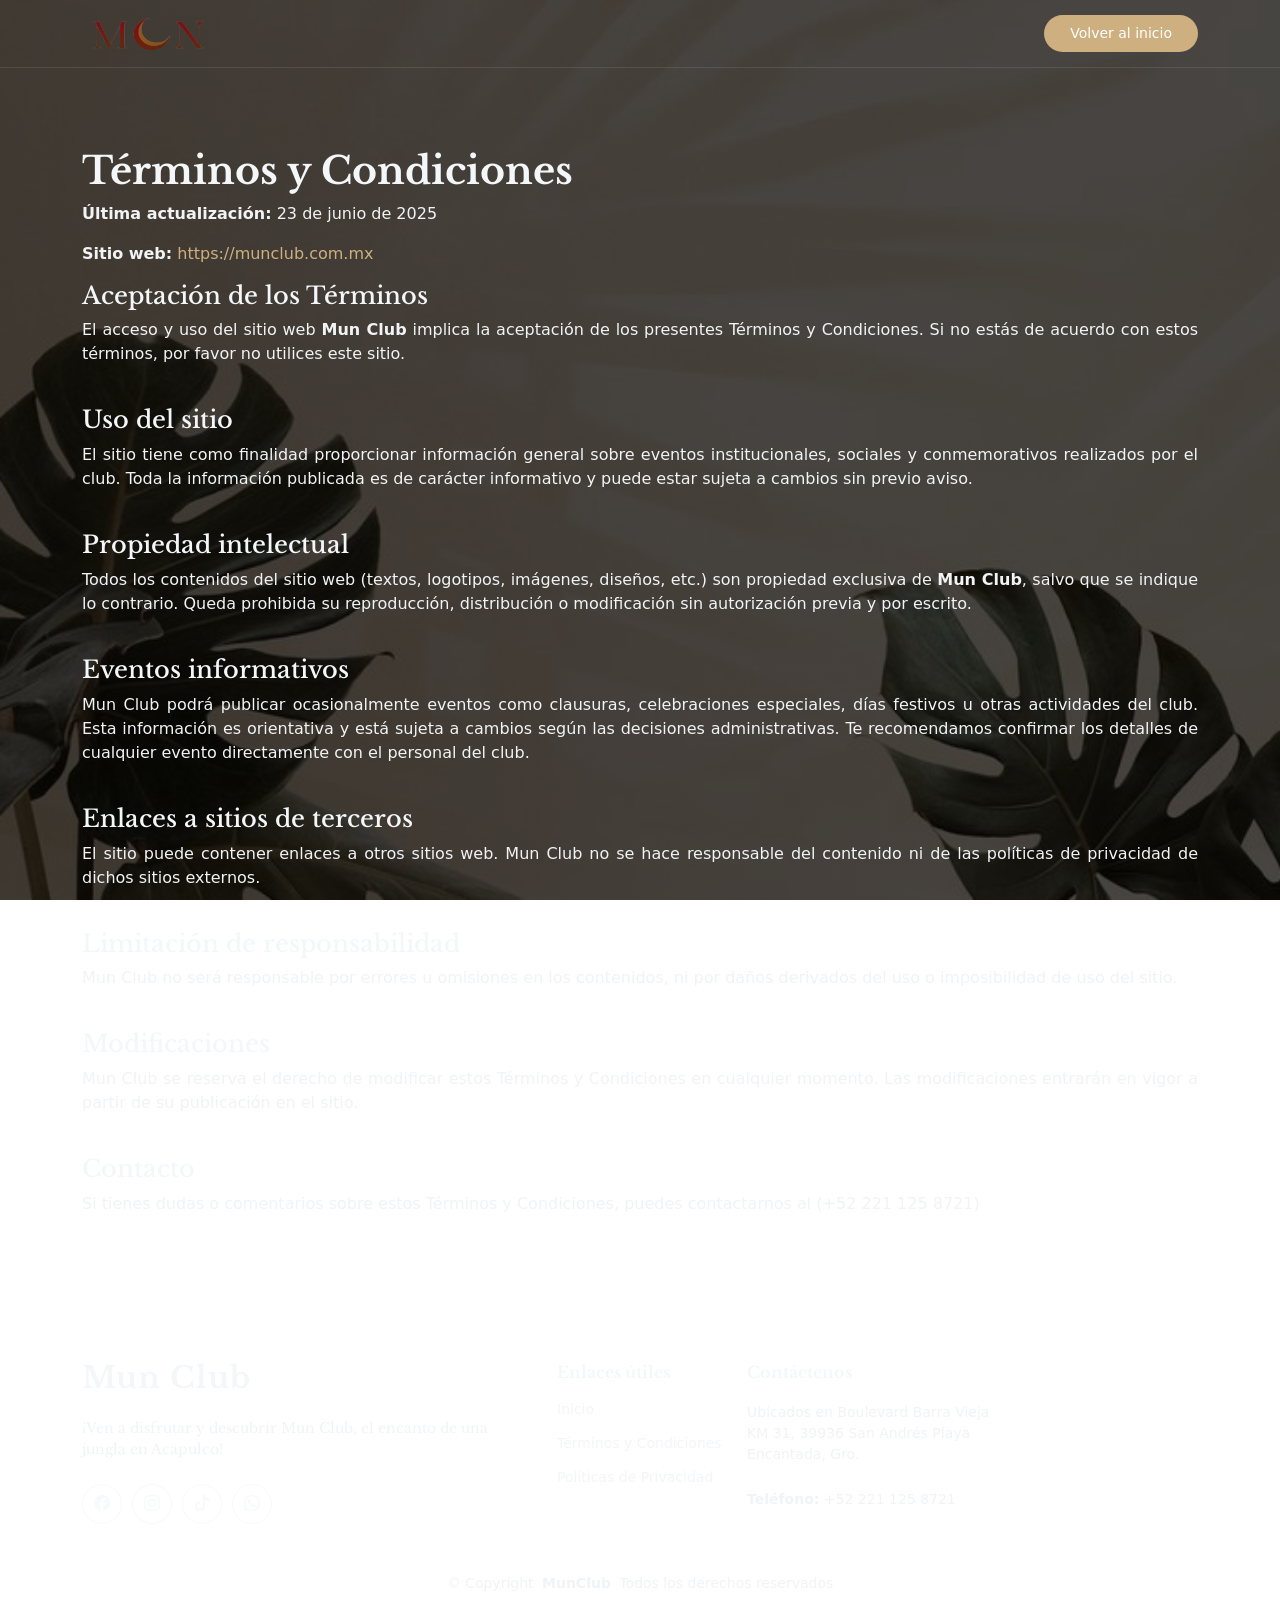
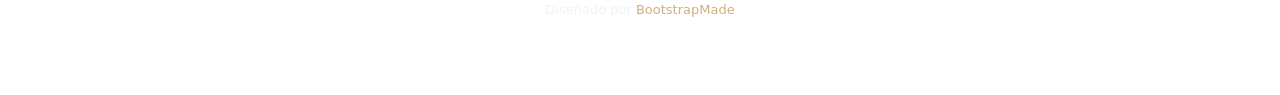
<file: Termino.html>
<!DOCTYPE html>
<html lang="en">

<head>
  <meta charset="utf-8">
  <meta content="width=device-width, initial-scale=1.0" name="viewport">
  <title>T&eacute;rminos y Condiciones</title>
  <meta name="description" content="">
  <meta name="keywords" content="">

  <!-- Favicons -->
  <link href="assets/img/medialuna.png" rel="icon">
  <!-- <link href="assets/img/apple-touch-icon.png" rel="apple-touch-icon"> -->

  <!-- Fonts -->
  <link href="https://fonts.googleapis.com" rel="preconnect">
  <link href="https://fonts.gstatic.com" rel="preconnect" crossorigin>
  <link
    href="https://fonts.googleapis.com/css2?family=Roboto:ital,wght@0,100;0,300;0,400;0,500;0,700;0,900;1,100;1,300;1,400;1,500;1,700;1,900&family=Poppins:ital,wght@0,100;0,200;0,300;0,400;0,500;0,600;0,700;0,800;0,900;1,100;1,200;1,300;1,400;1,500;1,600;1,700;1,800;1,900&family=Libre+Baskerville:ital,wght@0,400;0,700;1,400;1,700&display=swap"
    rel="stylesheet">

  <!-- Vendor CSS Files -->
  <link href="assets/vendor/bootstrap/css/bootstrap.min.css" rel="stylesheet">
  <link href="assets/vendor/bootstrap-icons/bootstrap-icons.css" rel="stylesheet">
  <link href="assets/vendor/aos/aos.css" rel="stylesheet">
  <link href="assets/vendor/swiper/swiper-bundle.min.css" rel="stylesheet">

  <!-- Main CSS File -->
  <link href="assets/css/main.css" rel="stylesheet">


</head>

<body class="starter-page-page">

  <header id="header" class="header d-flex align-items-center sticky-top">
    <div class="container position-relative d-flex align-items-center justify-content-between">

      <a href="index.html" class="logo d-flex align-items-center me-auto me-xl-0">
        <!-- Uncomment the line below if you also wish to use an image logo -->
        <!-- <img src="assets/img/logo.webp" alt=""> -->
        <img src="assets/img/logo.png" alt="Logo" style="width: 140px; height: auto;">

      </a>

      <nav id="navmenu" class="navmenu">

        <i class="mobile-nav-toggle d-xl-none bi bi-list"></i>
      </nav>

      <a class="btn-getstarted d-none d-sm-block" href="index.html">Volver al inicio</a>

    </div>
  </header>

  <main class="main">

    <!-- Page Title -->
    <div class="page-title" data-aos="fade">
      <div class="heading">
        <div class="container">
          <div class="row d-flex justify-content-between ">
            <div class="col-lg-12">
              <h1>T&eacute;rminos y Condiciones</h1>
              <p style="text-align: justify;"><strong>&Uacute;ltima actualizaci&oacute;n:</strong> 23 de junio de 2025</p>
               <p style="text-align: justify;"><strong>Sitio web:</strong> <a href="https://munclub.com.mx" target="_blank">https://munclub.com.mx</a></p>

  <h4>Aceptaci&oacute;n de los T&eacute;rminos</h4>
  <p style="text-align: justify;">El acceso y uso del sitio web <strong>Mun Club</strong> implica la aceptaci&oacute;n de los presentes T&eacute;rminos y Condiciones. Si no est&aacute;s de acuerdo con estos t&eacute;rminos, por favor no utilices este sitio.</p>
<br>
  <h4>Uso del sitio</h4>
  <p style="text-align: justify;">El sitio tiene como finalidad proporcionar informaci&oacute;n general sobre eventos institucionales, sociales y conmemorativos realizados por el club. Toda la informaci&oacute;n publicada es de car&aacute;cter informativo y puede estar sujeta a cambios sin previo aviso.</p>
<br>
  <h4>Propiedad intelectual</h4>
  <p style="text-align: justify;">Todos los contenidos del sitio web (textos, logotipos, im&aacute;genes, dise&ntilde;os, etc.) son propiedad exclusiva de <strong>Mun Club</strong>, salvo que se indique lo contrario. Queda prohibida su reproducci&oacute;n, distribuci&oacute;n o modificaci&oacute;n sin autorizaci&oacute;n previa y por escrito.</p>
<br>
  <h4>Eventos informativos</h4>
  <p style="text-align: justify;">Mun Club podr&aacute; publicar ocasionalmente eventos como clausuras, celebraciones especiales, d&iacute;as festivos u otras actividades del club. Esta informaci&oacute;n es orientativa y est&aacute; sujeta a cambios seg&uacute;n las decisiones administrativas. Te recomendamos confirmar los detalles de cualquier evento directamente con el personal del club.</p>
<br>
  <h4>Enlaces a sitios de terceros</h4>
  <p style="text-align: justify;">El sitio puede contener enlaces a otros sitios web. Mun Club no se hace responsable del contenido ni de las pol&iacute;ticas de privacidad de dichos sitios externos.</p>
<br>
  <h4>Limitaci&oacute;n de responsabilidad</h4>
  <p style="text-align: justify;">Mun Club no ser&aacute; responsable por errores u omisiones en los contenidos, ni por da&ntilde;os derivados del uso o imposibilidad de uso del sitio.</p>
<br>
  <h4>Modificaciones</h4>
  <p style="text-align: justify;">Mun Club se reserva el derecho de modificar estos T&eacute;rminos y Condiciones en cualquier momento. Las modificaciones entrar&aacute;n en vigor a partir de su publicaci&oacute;n en el sitio.</p>
<br>
  <h4>Contacto</h4>
  <p style="text-align: justify;">Si tienes dudas o comentarios sobre estos T&eacute;rminos y Condiciones, puedes contactarnos al (+52 221 125 8721) </p>
          </div>
        </div>
      </div>

    </div><!-- End Page Title -->

  </main>

  <footer id="footer" class="footer">

    <div class="container footer-top">
      <div class="row gy-4">
        <div class="col-lg-5 col-md-12 footer-about">
          <a href="index.html" class="logo d-flex align-items-center">
            <span class="sitename">Mun Club</span>
          </a>
          <p>&iexcl;Ven a disfrutar y descubrir Mun Club, el encanto de una jungla en Acapulco!
          </p>
          <div class="social-links d-flex mt-4">
             <a href="https://www.facebook.com/profile.php?id=61573146194185"><i class="bi bi-facebook"></i></a>
                <a href="https://www.instagram.com/munclub_aca?utm_source=ig_web_button_share_sheet&igsh=MXZiOXViYnc0ZmVwag=="><i class="bi bi-instagram"></i></a>
                <a href="https://www.tiktok.com/@munclub_aca?is_from_webapp=1&sender_device=pc"><i class="bi bi-tiktok"></i></a>
                <a href="https://wa.me/5212211258721?text=Hola%20Mun%20Club%2C%20quisiera%20hacer%20una%20reservación"><i class="bi bi-whatsapp"></i></a>
          </div>
        </div>

        <div class="col-lg-2 col-6 footer-links">
          <h4>Enlaces &uacute;tiles</h4>
          <ul>
            <li><a href="index.html">Inicio</a></li>
            <li><a href="Termino.html">T&eacute;rminos y Condiciones</a></li>
            <li><a href="Politicas.html">Pol&iacute;ticas de Privacidad</a></li>
          </ul>
        </div>

       

        <div class="col-lg-3 col-md-12 footer-contact text-center text-md-start">
          <h4>Cont&aacute;ctenos</h4>
          <p>Ubicados en Boulevard Barra Vieja KM 31, 39936 San Andr&eacute;s Playa Encantada, Gro.</p>
          <p class="mt-4"><strong>Tel&eacute;fono:</strong> <span>+52 221 125 8721</span></p>
          <!-- <p><strong>Email:</strong> <span>info@example.com</span></p> -->
        </div>

      </div>
    </div>

    <div class="container copyright text-center mt-4">
      <p>© <span>Copyright</span> <strong class="px-1 sitename">MunClub</strong> <span>Todos los derechos
          reservados</span></p>
      <div class="credits">
        <!-- All the links in the footer should remain intact. -->
        <!-- You can delete the links only if you've purchased the pro version. -->
        <!-- Licensing information: https://bootstrapmade.com/license/ -->
        <!-- Purchase the pro version with working PHP/AJAX contact form: [buy-url] -->
        Diseñado por <a href="https://bootstrapmade.com/">BootstrapMade</a>
      </div>
    </div>


  </footer>

  <!-- Scroll Top -->
  <a href="#" id="scroll-top" class="scroll-top d-flex align-items-center justify-content-center"><i
      class="bi bi-arrow-up-short"></i></a>

  <!-- Preloader -->
  <div id="preloader"></div>

  <!-- Vendor JS Files -->
  <script src="assets/vendor/bootstrap/js/bootstrap.bundle.min.js"></script>

  <script src="assets/vendor/aos/aos.js"></script>
  <script src="assets/vendor/swiper/swiper-bundle.min.js"></script>
  <script src="assets/vendor/purecounter/purecounter_vanilla.js"></script>
  <script src="assets/vendor/imagesloaded/imagesloaded.pkgd.min.js"></script>
  <script src="assets/vendor/isotope-layout/isotope.pkgd.min.js"></script>

  <!-- Main JS File -->
  <script src="assets/js/main.js"></script>

</body>

</html>
</file>
<file: assets/css/main.css>
/**
* Template Name: NiceRestaurant
* Template URL: https://bootstrapmade.com/nice-restaurant-bootstrap-template/
* Updated: Jun 06 2025 with Bootstrap v5.3.6
* Author: BootstrapMade.com
* License: https://bootstrapmade.com/license/
*/

/*--------------------------------------------------------------
# Font & Color Variables
# Help: https://bootstrapmade.com/color-system/
--------------------------------------------------------------*/
/* Fonts */
:root {
  --default-font: "Roboto",  system-ui, -apple-system, "Segoe UI", Roboto, "Helvetica Neue", Arial, "Noto Sans", "Liberation Sans", sans-serif, "Apple Color Emoji", "Segoe UI Emoji", "Segoe UI Symbol", "Noto Color Emoji";
  --heading-font: "Libre Baskerville",  sans-serif;
  --nav-font: "Poppins",  sans-serif;
}

/* Global Colors - The following color variables are used throughout the website. Updating them here will change the color scheme of the entire website */
:root { 
  --background-color: rgba(16, 23, 25, 0); /* Background color for the entire website, including individual sections */
  --default-color: #f1f3f5; /* Default color used for the majority of the text content across the entire website */
  --heading-color: #f4f7fa; /* Color for headings, subheadings and title throughout the website */
  --accent-color: #ceaf7f; /* Accent color that represents your brand on the website. It's used for buttons, links, and other elements that need to stand out */
  --surface-color: #a37557; /* The surface color is used as a background of boxed elements within sections, such as cards, icon boxes, or other elements that require a visual separation from the global background. */
  --contrast-color: #ffffff; /* Contrast color for text, ensuring readability against backgrounds of accent, heading, or default colors. */
}

/* Nav Menu Colors - The following color variables are used specifically for the navigation menu. They are separate from the global colors to allow for more customization options */
:root {
  --nav-color: #f1f3f5;  /* The default color of the main navmenu links */
  --nav-hover-color: #ceaf7f; /* Applied to main navmenu links when they are hovered over or active */
  --nav-mobile-background-color: #243438; /* Used as the background color for mobile navigation menu */
  --nav-dropdown-background-color: #243438; /* Used as the background color for dropdown items that appear when hovering over primary navigation items */
  --nav-dropdown-color: #f1f3f5; /* Used for navigation links of the dropdown items in the navigation menu. */
  --nav-dropdown-hover-color: #ceaf7f; /* Similar to --nav-hover-color, this color is applied to dropdown navigation links when they are hovered over. */
}

/* Color Presets - These classes override global colors when applied to any section or element, providing reuse of the sam color scheme. */

.light-background {
  --background-color: #243438;
  --surface-color: #385157;
}

.dark-background {
  --background-color: #060606;
  --default-color: #ffffff;
  --heading-color: #ffffff;
  --surface-color: #252525;
  --contrast-color: #ffffff;
}

/* Smooth scroll */
:root {
  scroll-behavior: smooth;
}
/* animacion de CHATBOT */
@keyframes fadeInUp {
  from {
    opacity: 0;
    transform: translateY(20px);
  }
  to {
    opacity: 1;
    transform: translateY(0);
  }
}

@keyframes fadeOutDown {
  from {
    opacity: 1;
    transform: translateY(0);
  }
  to {
    opacity: 0;
    transform: translateY(20px);
  }
}

#chat-container.show {
  display: block !important;
  animation: fadeInUp 0.4s ease forwards;
}

#chat-container.hide {
  animation: fadeOutDown 0.3s ease forwards;
}


/* ----------------------------------------------------- */


/*--------------------------------------------------------------
# General Styling & Shared Classes
--------------------------------------------------------------*/
body {
  color: var(--default-color);
  background-color: var(--background-color);
  position: relative;
}

body::before {
  background: linear-gradient(color-mix(in srgb, #000000, transparent 30%), color-mix(in srgb, #000000, transparent 30%)), url("../img/bg/fondo_tropical.jpg") no-repeat center center/cover;
  content: "";
  position: fixed;
  inset: 0;
  z-index: 0;
  pointer-events: none;
}

.video-responsive {
  aspect-ratio: 16 / 9;
  width: 100%;
  height: auto;
  max-width: 800px;
  display: block;
  margin: 0 auto;
}


a {
  color: var(--accent-color);
  text-decoration: none;
  transition: 0.3s;
}

a:hover {
  color: color-mix(in srgb, var(--accent-color), transparent 25%);
  text-decoration: none;
}

h1,
h2,
h3,
h4,
h5,
h6 {
  color: var(--heading-color);
  font-family: var(--heading-font);
}

/* PHP Email Form Messages
------------------------------*/
.php-email-form .error-message {
  display: none;
  background: #df1529;
  color: #ffffff;
  text-align: left;
  padding: 15px;
  margin-bottom: 24px;
  font-weight: 600;
}

.php-email-form .sent-message {
  display: none;
  color: #ffffff;
  background: #059652;
  text-align: center;
  padding: 15px;
  margin-bottom: 24px;
  font-weight: 600;
}

.php-email-form .loading {
  display: none;
  background: var(--surface-color);
  text-align: center;
  padding: 15px;
  margin-bottom: 24px;
}

.php-email-form .loading:before {
  content: "";
  display: inline-block;
  border-radius: 50%;
  width: 24px;
  height: 24px;
  margin: 0 10px -6px 0;
  border: 3px solid var(--accent-color);
  border-top-color: var(--surface-color);
  animation: php-email-form-loading 1s linear infinite;
}

@keyframes php-email-form-loading {
  0% {
    transform: rotate(0deg);
  }

  100% {
    transform: rotate(360deg);
  }
}

/*--------------------------------------------------------------
# Global Header
--------------------------------------------------------------*/
.header {
  color: var(--default-color);
  background-color: var(--background-color);
  padding: 15px 0;
  transition: all 0.5s;
  z-index: 997;
}

.header .logo {
  line-height: 1;
}

.header .logo img {
  max-height: 36px;
  margin-right: 8px;
}

.header .logo i {
  font-size: 24px;
  margin-right: 5px;
  color: var(--accent-color);
}

.header .logo h1 {
  font-size: 24px;
  margin: 0;
  font-weight: 500;
  letter-spacing: 0.5px;
  color: var(--heading-color);
}

.header .btn-getstarted,
.header .btn-getstarted:focus {
  color: var(--contrast-color);
  background: var(--accent-color);
  font-size: 14px;
  padding: 8px 26px;
  margin: 0;
  border-radius: 50px;
  transition: 0.3s;
}

.header .btn-getstarted:hover,
.header .btn-getstarted:focus:hover {
  color: var(--contrast-color);
  background: color-mix(in srgb, var(--accent-color), transparent 15%);
}

@media (max-width: 1200px) {
  .header .logo {
    order: 1;
  }

  .header .btn-getstarted {
    order: 2;
    margin: 0 15px 0 0;
    padding: 6px 20px;
  }

  .header .navmenu {
    order: 3;
  }
}

.scrolled .header {
  box-shadow: 0px 0 18px rgba(0, 0, 0, 0.1);
}

/* Global Header on Scroll
------------------------------*/
.scrolled .header {
  --background-color: rgba(124, 86, 61, 0.7);
}

/*--------------------------------------------------------------
# Navigation Menu
--------------------------------------------------------------*/
/* Navmenu - Desktop */
@media (min-width: 1200px) {
  .navmenu {
    padding: 0;
  }

  .navmenu ul {
    margin: 0;
    padding: 0;
    display: flex;
    list-style: none;
    align-items: center;
  }

  .navmenu li {
    position: relative;
  }

  .navmenu a,
  .navmenu a:focus {
    color: var(--nav-color);
    padding: 18px 15px;
    font-size: 16px;
    font-family: var(--nav-font);
    font-weight: 400;
    display: flex;
    align-items: center;
    justify-content: space-between;
    white-space: nowrap;
    transition: 0.3s;
  }

  .navmenu a i,
  .navmenu a:focus i {
    font-size: 12px;
    line-height: 0;
    margin-left: 5px;
    transition: 0.3s;
  }

  .navmenu li:last-child a {
    padding-right: 0;
  }

  .navmenu li:hover>a,
  .navmenu .active,
  .navmenu .active:focus {
    color: var(--nav-hover-color);
  }

  .navmenu .dropdown ul {
    margin: 0;
    padding: 10px 0;
    background: var(--nav-dropdown-background-color);
    display: block;
    position: absolute;
    visibility: hidden;
    left: 14px;
    top: 130%;
    opacity: 0;
    transition: 0.3s;
    border-radius: 4px;
    z-index: 99;
    box-shadow: 0px 0px 30px rgba(0, 0, 0, 0.1);
  }

  .navmenu .dropdown ul li {
    min-width: 200px;
  }

  .navmenu .dropdown ul a {
    padding: 10px 20px;
    font-size: 15px;
    text-transform: none;
    color: var(--nav-dropdown-color);
  }

  .navmenu .dropdown ul a i {
    font-size: 12px;
  }

  .navmenu .dropdown ul a:hover,
  .navmenu .dropdown ul .active:hover,
  .navmenu .dropdown ul li:hover>a {
    color: var(--nav-dropdown-hover-color);
  }

  .navmenu .dropdown:hover>ul {
    opacity: 1;
    top: 100%;
    visibility: visible;
  }

  .navmenu .dropdown .dropdown ul {
    top: 0;
    left: -90%;
    visibility: hidden;
  }

  .navmenu .dropdown .dropdown:hover>ul {
    opacity: 1;
    top: 0;
    left: -100%;
    visibility: visible;
  }
}

/* Navmenu - Mobile */
@media (max-width: 1199px) {
  .mobile-nav-toggle {
    color: var(--nav-color);
    font-size: 28px;
    line-height: 0;
    margin-right: 10px;
    cursor: pointer;
    transition: color 0.3s;
  }

  .navmenu {
    padding: 0;
    z-index: 9997;
  }

  .navmenu ul {
    display: none;
    list-style: none;
    position: absolute;
    inset: 60px 20px 20px 20px;
    padding: 10px 0;
    margin: 0;
    border-radius: 6px;
    background-color: var(--nav-mobile-background-color);
    overflow-y: auto;
    transition: 0.3s;
    z-index: 9998;
    box-shadow: 0px 0px 30px rgba(0, 0, 0, 0.1);
  }

  .navmenu a,
  .navmenu a:focus {
    color: var(--nav-dropdown-color);
    padding: 10px 20px;
    font-family: var(--nav-font);
    font-size: 17px;
    font-weight: 500;
    display: flex;
    align-items: center;
    justify-content: space-between;
    white-space: nowrap;
    transition: 0.3s;
  }

  .navmenu a i,
  .navmenu a:focus i {
    font-size: 12px;
    line-height: 0;
    margin-left: 5px;
    width: 30px;
    height: 30px;
    display: flex;
    align-items: center;
    justify-content: center;
    border-radius: 50%;
    transition: 0.3s;
    background-color: color-mix(in srgb, var(--accent-color), transparent 90%);
  }

  .navmenu a i:hover,
  .navmenu a:focus i:hover {
    background-color: var(--accent-color);
    color: var(--contrast-color);
  }

  .navmenu a:hover,
  .navmenu .active,
  .navmenu .active:focus {
    color: var(--nav-dropdown-hover-color);
  }

  .navmenu .active i,
  .navmenu .active:focus i {
    background-color: var(--accent-color);
    color: var(--contrast-color);
    transform: rotate(180deg);
  }

  .navmenu .dropdown ul {
    position: static;
    display: none;
    z-index: 99;
    padding: 10px 0;
    margin: 10px 20px;
    background-color: var(--nav-dropdown-background-color);
    border: 1px solid color-mix(in srgb, var(--default-color), transparent 90%);
    box-shadow: none;
    transition: all 0.5s ease-in-out;
  }

  .navmenu .dropdown ul ul {
    background-color: rgba(33, 37, 41, 0.1);
  }

  .navmenu .dropdown>.dropdown-active {
    display: block;
    background-color: rgba(33, 37, 41, 0.03);
  }

  .mobile-nav-active {
    overflow: hidden;
  }

  .mobile-nav-active .mobile-nav-toggle {
    color: #fff;
    position: absolute;
    font-size: 32px;
    top: 15px;
    right: 15px;
    margin-right: 0;
    z-index: 9999;
  }

  .mobile-nav-active .navmenu {
    position: fixed;
    overflow: hidden;
    inset: 0;
    background: rgba(33, 37, 41, 0.8);
    transition: 0.3s;
  }

  .mobile-nav-active .navmenu>ul {
    display: block;
  }
}

/*--------------------------------------------------------------
# Global Footer
--------------------------------------------------------------*/
.footer {
  color: var(--default-color);
  background-color: var(--background-color);
  font-size: 14px;
  padding-bottom: 50px;
  position: relative;
}

.footer .footer-top {
  padding-top: 50px;
  border-top: 1px solid color-mix(in srgb, var(--default-color), transparent 90%);
}

.footer .footer-about .logo {
  line-height: 1;
  margin-bottom: 25px;
}

.footer .footer-about .logo img {
  max-height: 40px;
  margin-right: 6px;
}

.footer .footer-about .logo span {
  color: var(--heading-color);
  font-size: 30px;
  font-weight: 700;
  letter-spacing: 1px;
  font-family: var(--heading-font);
}

.footer .footer-about p {
  font-size: 14px;
  font-family: var(--heading-font);
}

.footer .social-links a {
  display: flex;
  align-items: center;
  justify-content: center;
  width: 40px;
  height: 40px;
  border-radius: 50%;
  border: 1px solid color-mix(in srgb, var(--default-color), transparent 50%);
  font-size: 16px;
  color: color-mix(in srgb, var(--default-color), transparent 50%);
  margin-right: 10px;
  transition: 0.3s;
}

.footer .social-links a:hover {
  color: var(--accent-color);
  border-color: var(--accent-color);
}

.footer h4 {
  font-size: 16px;
  font-weight: bold;
  position: relative;
  padding-bottom: 12px;
}

.footer .footer-links {
  margin-bottom: 30px;
}

.footer .footer-links ul {
  list-style: none;
  padding: 0;
  margin: 0;
}

.footer .footer-links ul i {
  padding-right: 2px;
  font-size: 12px;
  line-height: 0;
}

.footer .footer-links ul li {
  padding: 10px 0;
  display: flex;
  align-items: center;
}

.footer .footer-links ul li:first-child {
  padding-top: 0;
}

.footer .footer-links ul a {
  color: color-mix(in srgb, var(--default-color), transparent 20%);
  display: inline-block;
  line-height: 1;
}

.footer .footer-links ul a:hover {
  color: var(--accent-color);
}

.footer .footer-contact p {
  margin-bottom: 5px;
}

.footer .copyright {
  padding-top: 25px;
  padding-bottom: 25px;
  background-color: color-mix(in srgb, var(--default-color), transparent 95%);
}

.footer .copyright p {
  margin-bottom: 0;
}

.footer .credits {
  margin-top: 6px;
  font-size: 13px;
}

/*--------------------------------------------------------------
# Preloader
--------------------------------------------------------------*/
#preloader {
  position: fixed;
  inset: 0;
  z-index: 999999;
  overflow: hidden;
  background: var(--background-color);
  transition: all 0.6s ease-out;
}

#preloader:before {
  content: "";
  position: fixed;
  top: calc(50% - 30px);
  left: calc(50% - 30px);
  border: 6px solid #ffffff;
  border-color: var(--accent-color) transparent var(--accent-color) transparent;
  border-radius: 50%;
  width: 60px;
  height: 60px;
  animation: animate-preloader 1.5s linear infinite;
}

@keyframes animate-preloader {
  0% {
    transform: rotate(0deg);
  }

  100% {
    transform: rotate(360deg);
  }
}

/*--------------------------------------------------------------
# Scroll Top Button
--------------------------------------------------------------*/
.scroll-top {
  position: fixed;
  visibility: hidden;
  opacity: 0;
  right: 15px;
  bottom: -15px;
  z-index: 99999;
  background-color: var(--accent-color);
  width: 44px;
  height: 44px;
  border-radius: 50px;
  transition: all 0.4s;
}

.scroll-top i {
  font-size: 24px;
  color: var(--contrast-color);
  line-height: 0;
}

.scroll-top:hover {
  background-color: color-mix(in srgb, var(--accent-color), transparent 20%);
  color: var(--contrast-color);
}

.scroll-top.active {
  visibility: visible;
  opacity: 1;
  bottom: 15px;
}

/*--------------------------------------------------------------
# Disable aos animation delay on mobile devices
--------------------------------------------------------------*/
@media screen and (max-width: 768px) {
  [data-aos-delay] {
    transition-delay: 0 !important;
  }
}

/*--------------------------------------------------------------
# Global Page Titles & Breadcrumbs
--------------------------------------------------------------*/
.page-title {
  color: var(--default-color);
  background-color: var(--background-color);
  position: relative;
}

.page-title .heading {
  padding: 80px 0;
  border-top: 1px solid color-mix(in srgb, var(--default-color), transparent 90%);
}

.page-title .heading h1 {
  font-size: 38px;
  font-weight: 700;
}

.page-title nav {
  background-color: color-mix(in srgb, var(--default-color), transparent 95%);
  padding: 20px 0;
}

.page-title nav ol {
  display: flex;
  flex-wrap: wrap;
  list-style: none;
  margin: 0;
  font-size: 16px;
  font-weight: 600;
}

.page-title nav ol li+li {
  padding-left: 10px;
}

.page-title nav ol li+li::before {
  content: "/";
  display: inline-block;
  padding-right: 10px;
  color: color-mix(in srgb, var(--default-color), transparent 70%);
}

/*--------------------------------------------------------------
# Global Sections
--------------------------------------------------------------*/
section,
.section {
  color: var(--default-color);
  background-color: var(--background-color);
  padding: 60px 0;
  scroll-margin-top: 90px;
  overflow: clip;
  position: relative;
}

@media (max-width: 1199px) {

  section,
  .section {
    scroll-margin-top: 66px;
  }
}

/*--------------------------------------------------------------
# Global Section Titles
--------------------------------------------------------------*/
.section-title {
  text-align: center;
  padding-bottom: 60px;
  position: relative;
}

.section-title h2 {
  font-size: 32px;
  font-weight: 700;
  position: relative;
}

.section-title h2:before,
.section-title h2:after {
  content: "";
  width: 50px;
  height: 2px;
  background: var(--accent-color);
  display: inline-block;
}

.section-title h2:before {
  margin: 0 15px 10px 0;
}

.section-title h2:after {
  margin: 0 0 10px 15px;
}

.section-title p {
  margin-bottom: 0;
}

/*--------------------------------------------------------------
# Hero Section
--------------------------------------------------------------*/
.hero {
  padding: 0;
}

.hero .hero-container {
  position: relative;
  padding: 0;
  z-index: 3;
}

.hero .hero-container .content-col {
  padding: 3rem 5rem;
  display: flex;
  align-items: center;
  justify-content: center;
  position: relative;
  z-index: 2;
}

@media (max-width: 992px) {
  .hero .hero-container .content-col {
    padding: 3rem 2rem;
  }
}

@media (max-width: 768px) {
  .hero .hero-container .content-col {
    padding: 2.5rem 1.5rem;
  }
}

.hero .hero-container .content-col .content-wrapper {
  max-width: 570px;
}

.hero .hero-container .content-col .status-badge {
  display: inline-block;
  background-color: color-mix(in srgb, var(--accent-color), transparent 75%);
  color: var(--accent-color);
  padding: 0.5rem 1.5rem;
  border-radius: 50px;
  font-weight: 700;
  text-transform: uppercase;
  letter-spacing: 1px;
  font-size: 0.85rem;
  margin-bottom: 1.5rem;
}

.hero .hero-container .content-col h2 {
  font-size: 3.5rem;
  margin-bottom: 1.5rem;
  font-weight: 800;
  line-height: 1.2;
}

@media (max-width: 1200px) {
  .hero .hero-container .content-col h2 {
    font-size: 3rem;
  }
}

@media (max-width: 992px) {
  .hero .hero-container .content-col h2 {
    font-size: 2.5rem;
  }
}

@media (max-width: 768px) {
  .hero .hero-container .content-col h2 {
    font-size: 2.2rem;
  }
}

.hero .hero-container .content-col p {
  font-size: 1.1rem;
  line-height: 1.7;
  margin-bottom: 2rem;
}

@media (max-width: 768px) {
  .hero .hero-container .content-col p {
    font-size: 1rem;
  }
}

.hero .hero-container .content-col .opening-hours {
  display: flex;
  align-items: center;
  margin-bottom: 2rem;
  color: var(--heading-color);
  font-weight: 500;
}

.hero .hero-container .content-col .opening-hours i {
  font-size: 1.2rem;
  margin-right: 0.75rem;
  color: var(--accent-color);
}

.hero .hero-container .content-col .opening-hours span {
  font-size: 0.95rem;
}

.hero .hero-container .content-col .btn-group {
  display: flex;
  gap: 1rem;
  margin-bottom: 2rem;
}

@media (max-width: 992px) {
  .hero .hero-container .content-col .btn-group {
    flex-direction: column;
    width: 100%;
  }

  .hero .hero-container .content-col .btn-group .btn {
    width: 100%;
    text-align: center;
  }
}

.hero .hero-container .content-col .btn-group .btn {
  padding: 1rem 2rem;
  margin: 0;
  line-height: 1;
  font-weight: 600;
  text-transform: uppercase;
  letter-spacing: 0.5px;
  border-radius: 4px;
  transition: all 0.3s ease;
  display: flex;
  align-items: center;
  justify-content: center;
}

.hero .hero-container .content-col .btn-group .btn.btn-book {
  background-color: var(--accent-color);
  color: var(--contrast-color);
  border: transparent;
}

.hero .hero-container .content-col .btn-group .btn.btn-book:hover {
  background-color: color-mix(in srgb, var(--accent-color), black 20%);
  transform: translateY(-3px);
  box-shadow: 0 10px 20px rgba(0, 0, 0, 0.1);
}

.hero .hero-container .content-col .btn-group .btn.btn-menu {
  background-color: transparent;
  color: var(--heading-color);
  border: 2px solid var(--heading-color);
}

.hero .hero-container .content-col .btn-group .btn.btn-menu:hover {
  background-color: transparent;
  color: var(--accent-color);
  transform: translateY(-3px);
  border-color: var(--accent-color);
  box-shadow: 0 10px 20px rgba(0, 0, 0, 0.1);
}

.hero .hero-container .content-col .social-links {
  display: flex;
  gap: 1rem;
}

.hero .hero-container .content-col .social-links a {
  display: flex;
  align-items: center;
  justify-content: center;
  width: 40px;
  height: 40px;
  border-radius: 50%;
  background-color: color-mix(in srgb, var(--heading-color), transparent 90%);
  color: var(--heading-color);
  transition: all 0.3s ease;
}

.hero .hero-container .content-col .social-links a:hover {
  background-color: var(--accent-color);
  color: var(--contrast-color);
  transform: translateY(-3px);
}

.hero .hero-container .content-col .social-links a i {
  font-size: 1.2rem;
}

.hero .hero-container .hero-swiper {
  position: relative;
}

.hero .hero-container .hero-swiper .swiper-slide {
  position: relative;
}

.hero .hero-container .hero-swiper .swiper-slide .img-container {
  position: relative;
  overflow: hidden;
  height: calc(100vh - 90px);
}

.hero .hero-container .hero-swiper .swiper-slide .img-container img {
  position: absolute;
  width: 100%;
  height: 100%;
  object-fit: cover;
  inset: 0;
}

.hero .hero-container .hero-swiper .swiper-button-next,
.hero .hero-container .hero-swiper .swiper-button-prev {
  width: 50px;
  height: 50px;
  background-color: color-mix(in srgb, #000, transparent 70%);
  border-radius: 50%;
  color: var(--contrast-color);
  transition: all 0.3s ease;
}

.hero .hero-container .hero-swiper .swiper-button-next:after,
.hero .hero-container .hero-swiper .swiper-button-prev:after {
  font-size: 1.2rem;
  font-weight: bold;
}

.hero .hero-container .hero-swiper .swiper-button-next:hover,
.hero .hero-container .hero-swiper .swiper-button-prev:hover {
  background-color: var(--accent-color);
  color: var(--contrast-color);
}

.hero .hero-container .hero-swiper .swiper-button-next {
  right: 20px;
}

.hero .hero-container .hero-swiper .swiper-button-prev {
  left: 20px;
}

@media (max-width: 992px) {
  .hero .hero-container .content-col {
    order: 2;
  }

  .hero .hero-container .swiper-col {
    order: 1;
  }

  .hero .hero-container .hero-swiper .swiper-slide .img-container {
    height: calc(70vh - 80px);
  }

  .hero .hero-container .hero-swiper .swiper-button-next,
  .hero .hero-container .hero-swiper .swiper-button-prev {
    width: 40px;
    height: 40px;
  }

  .hero .hero-container .hero-swiper .swiper-button-next:after,
  .hero .hero-container .hero-swiper .swiper-button-prev:after {
    font-size: 1rem;
  }
}

/*--------------------------------------------------------------
# About Section
--------------------------------------------------------------*/
.about {
  padding-top: 120px;
  padding-bottom: 60px;
}

.about .about-content h3 {
  font-size: 32px;
  margin-bottom: 20px;
  position: relative;
}

.about .about-content h3:after {
  content: "";
  position: absolute;
  left: 0;
  bottom: -10px;
  height: 3px;
  width: 60px;
  background-color: var(--accent-color);
}

.about .about-content p {
  margin-bottom: 20px;
  line-height: 1.8;
}

.about .about-content p.fst-italic {
  font-size: 18px;
  color: color-mix(in srgb, var(--heading-color), transparent 15%);
}

.about .about-content .chef-signature {
  padding: 20px;
  background-color: color-mix(in srgb, var(--background-color), var(--accent-color) 5%);
  border-radius: 8px;
}

.about .about-content .chef-signature .chef-avatar {
  width: 70px;
  height: 70px;
  object-fit: cover;
  border: 3px solid var(--accent-color);
}

.about .about-content .chef-signature .chef-message {
  font-style: italic;
  font-size: 15px;
  color: var(--heading-color);
}

.about .about-content .chef-signature .signature-img {
  max-height: 50px;
  margin-bottom: 5px;
}

.about .about-content .chef-signature .chef-name {
  margin: 0;
  font-weight: 600;
  font-size: 14px;
  color: color-mix(in srgb, var(--heading-color), transparent 15%);
}

.about .about-image-wrapper {
  position: relative;
}

.about .about-image-wrapper .main-image {
  border-radius: 10px;
  position: relative;
  z-index: 1;
  border: 5px solid color-mix(in srgb, var(--default-color), transparent 80%);
}

.about .about-image-wrapper .accent-image {
  position: absolute;
  width: 60%;
  bottom: -15%;
  right: -15%;
  z-index: 2;
  border-radius: 10px;
  border: 5px solid color-mix(in srgb, var(--default-color), transparent 80%);
}

@media (max-width: 992px) {
  .about .about-image-wrapper .accent-image {
    display: none;
  }
}

.about .about-image-wrapper .establishment-year {
  position: absolute;
  top: -20px;
  left: -20px;
  background-color: var(--accent-color);
  color: var(--contrast-color);
  padding: 10px;
  font-size: 18px;
  font-weight: 700;
  border-radius: 50%;
  line-height: 1.1;
  width: 90px;
  height: 90px;
  display: flex;
  align-items: center;
  justify-content: center;
  z-index: 3;
  font-family: var(--heading-font);
}

@media (max-width: 768px) {
  .about .about-image-wrapper .establishment-year {
    width: 70px;
    height: 70px;
    font-size: 16px;
    top: -10px;
    left: -10px;
  }
}

.about .features-section {
  border-top: 1px solid color-mix(in srgb, var(--heading-color), transparent 80%);
}

.about .features-section .feature-box {
  text-align: center;
  padding: 20px 15px;
  height: 100%;
  transition: all 0.3s ease;
}

.about .features-section .feature-box:hover {
  transform: translateY(-10px);
}

.about .features-section .feature-box:hover .feature-icon {
  background-color: var(--accent-color);
  color: var(--contrast-color);
}

.about .features-section .feature-box .feature-icon {
  width: 70px;
  height: 70px;
  line-height: 70px;
  background-color: color-mix(in srgb, var(--background-color), var(--accent-color) 15%);
  color: var(--accent-color);
  font-size: 28px;
  border-radius: 50%;
  margin: 0 auto 20px;
  transition: all 0.3s ease;
  display: flex;
  align-items: center;
  justify-content: center;
}

.about .features-section .feature-box h4 {
  font-size: 20px;
  margin-bottom: 12px;
}

.about .features-section .feature-box p {
  font-size: 14px;
  color: color-mix(in srgb, var(--default-color), transparent 15%);
  margin-bottom: 0;
}

.about .stats-container {
  display: flex;
  justify-content: space-around;
  flex-wrap: wrap;
  margin-top: 30px;
  background-color: color-mix(in srgb, var(--background-color), var(--heading-color) 3%);
  padding: 30px 20px;
  border-radius: 10px;
}

.about .stats-container .stat-item {
  text-align: center;
  padding: 15px;
}

@media (max-width: 768px) {
  .about .stats-container .stat-item {
    width: 50%;
    margin-bottom: 15px;
  }
}

.about .stats-container .stat-item .stat-number {
  font-size: 42px;
  font-weight: 700;
  color: var(--accent-color);
  display: block;
  font-family: var(--heading-font);
  line-height: 1;
}

.about .stats-container .stat-item .stat-label {
  margin-top: 5px;
  margin-bottom: 0;
  font-weight: 500;
  font-size: 15px;
  color: var(--heading-color);
}

/*--------------------------------------------------------------
# Menu Section
--------------------------------------------------------------*/
.menu .menu-filters ul {
  display: flex;
  justify-content: center;
  flex-wrap: wrap;
  gap: 15px;
  list-style: none;
  margin: 0;
  padding: 0;
}

.menu .menu-filters ul li {
  padding: 8px 16px;
  font-size: 1rem;
  font-weight: 500;
  cursor: pointer;
  border-radius: 25px;
  background-color: var(--surface-color);
  color: var(--default-color);
  transition: 0.3s;
  box-shadow: 0 2px 5px rgba(0, 0, 0, 0.05);
}

.menu .menu-filters ul li:hover {
  background-color: color-mix(in srgb, var(--accent-color), transparent 80%);
}

.menu .menu-filters ul li.filter-active {
  background-color: var(--accent-color);
  color: var(--contrast-color);
}

@media (max-width: 768px) {
  .menu .menu-filters ul {
    gap: 8px;
  }

  .menu .menu-filters ul li {
    padding: 6px 12px;
    font-size: 0.9rem;
  }
}

.menu .menu-container {
  position: relative;
}

.menu .specials-badge {
  margin-bottom: 15px;
}

.menu .specials-badge span {
  display: inline-block;
  background-color: color-mix(in srgb, var(--accent-color), transparent 90%);
  color: var(--heading-color);
  font-weight: 600;
  font-size: 1.1rem;
  padding: 8px 20px;
  border-radius: 20px;
}

.menu .specials-badge span i {
  color: var(--accent-color);
  margin-right: 8px;
}

.menu .specials-container {
  margin-bottom: 2rem;
}

.menu .special-item {
  overflow: hidden;
  border-radius: 10px;
  box-shadow: 0 5px 15px rgba(0, 0, 0, 0.08);
  transition: transform 0.3s, box-shadow 0.3s;
  height: 100%;
  background-color: var(--surface-color);
}

.menu .special-item:hover {
  transform: translateY(-5px);
  box-shadow: 0 8px 20px rgba(0, 0, 0, 0.12);
}

.menu .special-item .menu-item-img {
  position: relative;
  overflow: hidden;
}

.menu .special-item .menu-item-img img {
  width: 100%;
  height: 240px;
  object-fit: cover;
  transition: transform 0.5s;
}

.menu .special-item .menu-item-img:hover img {
  transform: scale(1.05);
}

.menu .special-item .menu-item-img .menu-item-badges {
  position: absolute;
  top: 10px;
  left: 10px;
  display: flex;
  gap: 8px;
}

.menu .special-item .menu-item-img .menu-item-badges span {
  font-size: 0.75rem;
  font-weight: 600;
  padding: 4px 10px;
  border-radius: 20px;
  text-transform: uppercase;
  letter-spacing: 0.5px;
}

.menu .special-item .menu-item-img .menu-item-badges .badge-special {
  background-color: var(--accent-color);
  color: var(--contrast-color);
}

.menu .special-item .menu-item-img .menu-item-badges .badge-vegan {
  background-color: color-mix(in srgb, green, transparent 30%);
  color: var(--contrast-color);
}

.menu .special-item .menu-item-img .menu-item-badges .badge-spicy {
  background-color: color-mix(in srgb, red, transparent 30%);
  color: var(--contrast-color);
}

.menu .special-item .menu-item-content {
  padding: 20px;
}

.menu .special-item .menu-item-content h4 {
  margin: 0 0 12px;
  font-weight: 600;
  font-size: 1.25rem;
}

.menu .special-item .menu-item-content p {
  color: color-mix(in srgb, var(--default-color), transparent 20%);
  margin-bottom: 15px;
  font-size: 0.95rem;
}

.menu .special-item .menu-item-content .menu-item-price {
  font-weight: 700;
  color: var(--accent-color);
  font-size: 1.2rem;
}

.menu .menu-item {
  padding: 20px;
  border-radius: 8px;
  background-color: var(--surface-color);
  box-shadow: 0 3px 10px rgba(0, 0, 0, 0.05);
  transition: all 0.3s ease;
}

.menu .menu-item:hover {
  box-shadow: 0 5px 15px rgba(0, 0, 0, 0.1);
  transform: translateY(-3px);
}

.menu .menu-item .menu-img {
  width: 100px;
  height: 100px;
  object-fit: cover;
  border-radius: 8px;
  transition: transform 0.3s;
}

.menu .menu-item .menu-img:hover {
  transform: scale(1.05);
}

.menu .menu-item .menu-content {
  flex: 1;
}

.menu .menu-item .menu-content h5 {
  font-size: 1.1rem;
  font-weight: 600;
  margin-bottom: 8px;
  display: flex;
  align-items: center;
  flex-wrap: wrap;
  gap: 8px;
}

.menu .menu-item .menu-content .menu-tag {
  font-size: 0.7rem;
  padding: 3px 8px;
  background-color: color-mix(in srgb, var(--accent-color), transparent 85%);
  color: var(--accent-color);
  border-radius: 20px;
  font-weight: 500;
  display: inline-block;
}

.menu .menu-item .menu-content p {
  color: color-mix(in srgb, var(--default-color), transparent 20%);
  font-size: 0.9rem;
  margin-bottom: 10px;
}

.menu .menu-item .menu-content .price {
  font-weight: 700;
  color: var(--accent-color);
  font-size: 1.1rem;
}

.menu .download-menu {
  display: inline-block;
  padding: 10px 25px;
  background-color: var(--accent-color);
  color: var(--contrast-color);
  text-decoration: none;
  border-radius: 30px;
  font-weight: 600;
  transition: 0.3s;
}

.menu .download-menu i {
  margin-right: 8px;
}

.menu .download-menu:hover {
  background-color: color-mix(in srgb, var(--accent-color), transparent 25%);
  transform: translateY(-3px);
}

@media (max-width: 992px) {
  .menu .menu-item .menu-img {
    width: 80px;
    height: 80px;
  }
}

@media (max-width: 768px) {
  .menu .specials-container .row {
    flex-direction: column;
  }
}

@media (max-width: 576px) {
  .menu .menu-item {
    flex-direction: column;
  }

  .menu .menu-item .menu-img {
    width: 100%;
    height: 160px;
    margin-bottom: 15px;
  }
}

/*--------------------------------------------------------------
# Testimonials Section
--------------------------------------------------------------*/
.testimonials .testimonial-item {
  background-color: var(--surface-color);
  box-shadow: 0px 0 20px rgba(0, 0, 0, 0.1);
  box-sizing: content-box;
  padding: 30px;
  margin: 40px 30px;
  min-height: 320px;
  display: flex;
  flex-direction: column;
  text-align: center;
  transition: 0.3s;
}

.testimonials .testimonial-item .stars {
  margin-bottom: 15px;
}

.testimonials .testimonial-item .stars i {
  color: #ffc107;
  margin: 0 1px;
}

.testimonials .testimonial-item .testimonial-img {
  width: 90px;
  border-radius: 50%;
  border: 4px solid var(--background-color);
  margin: 0 auto;
}

.testimonials .testimonial-item h3 {
  font-size: 18px;
  font-weight: bold;
  margin: 10px 0 5px 0;
}

.testimonials .testimonial-item h4 {
  font-size: 14px;
  color: color-mix(in srgb, var(--default-color), transparent 40%);
  margin: 0;
}

.testimonials .testimonial-item p {
  font-style: italic;
  margin: 0 auto 15px auto;
}

.testimonials .swiper-wrapper {
  height: auto;
}

.testimonials .swiper-pagination {
  margin-top: 20px;
  position: relative;
}

.testimonials .swiper-pagination .swiper-pagination-bullet {
  width: 12px;
  height: 12px;
  background-color: color-mix(in srgb, var(--default-color), transparent 85%);
  opacity: 1;
}

.testimonials .swiper-pagination .swiper-pagination-bullet-active {
  background-color: var(--accent-color);
}

.testimonials .swiper-slide {
  opacity: 0.3;
}

@media (max-width: 1199px) {
  .testimonials .swiper-slide-active {
    opacity: 1;
  }

  .testimonials .swiper-pagination {
    margin-top: 0;
  }

  .testimonials .testimonial-item {
    margin: 40px 20px;
  }
}

@media (min-width: 1200px) {
  .testimonials .swiper-slide-next {
    opacity: 1;
    transform: scale(1.12);
  }
}

/*--------------------------------------------------------------
# Chefs Section
--------------------------------------------------------------*/
.chefs .chef-highlight {
  background-color: var(--surface-color);
  border-radius: 12px;
  overflow: hidden;
  box-shadow: 0 6px 15px rgba(0, 0, 0, 0.05);
  height: 100%;
  display: flex;
  flex-direction: column;
}

.chefs .chef-highlight .chef-image {
  overflow: hidden;
  margin-bottom: 0;
}

.chefs .chef-highlight .chef-image img {
  transition: transform 0.6s;
  width: 100%;
  object-fit: cover;
}

.chefs .chef-highlight .chef-image:hover img {
  transform: scale(1.05);
}

.chefs .chef-highlight .chef-details {
  padding: 2.5rem;
}

.chefs .chef-highlight .chef-details h3 {
  color: var(--accent-color);
  font-size: 1.1rem;
  font-weight: 600;
  text-transform: uppercase;
  letter-spacing: 2px;
  margin-bottom: 0.5rem;
}

.chefs .chef-highlight .chef-details h2 {
  font-size: 2.2rem;
  font-weight: 700;
  margin-bottom: 1.25rem;
}

.chefs .chef-highlight .chef-details .chef-awards {
  display: flex;
  flex-wrap: wrap;
  gap: 0.75rem;
  margin-bottom: 1.25rem;
}

.chefs .chef-highlight .chef-details .chef-awards span {
  font-size: 0.9rem;
  padding: 0.35rem 0.8rem;
  border-radius: 50px;
  background-color: color-mix(in srgb, var(--accent-color), transparent 85%);
  display: inline-flex;
  align-items: center;
}

.chefs .chef-highlight .chef-details .chef-awards span i {
  margin-right: 0.4rem;
  color: var(--accent-color);
}

.chefs .chef-highlight .chef-details p {
  margin-bottom: 1.5rem;
  line-height: 1.7;
}

.chefs .chef-highlight .chef-details .chef-signature {
  display: block;
  max-width: 180px;
  margin-top: 1.5rem;
}

.chefs .chef-highlight .chef-details .chef-signature img {
  max-width: 100%;
  height: auto;
}

@media (max-width: 991px) {
  .chefs .chef-highlight {
    margin-bottom: 2.5rem;
  }
}

.chefs .team-container {
  padding-left: 1rem;
}

@media (max-width: 991px) {
  .chefs .team-container {
    padding-left: 0;
  }
}

.chefs .chef-card {
  background-color: var(--surface-color);
  border-radius: 8px;
  overflow: hidden;
  box-shadow: 0 5px 15px rgba(0, 0, 0, 0.05);
  transition: transform 0.3s, box-shadow 0.3s;
  height: 100%;
}

.chefs .chef-card:hover {
  transform: translateY(-5px);
  box-shadow: 0 8px 25px rgba(0, 0, 0, 0.1);
}

.chefs .chef-card:hover .social-links {
  opacity: 1;
  visibility: visible;
}

.chefs .chef-card .chef-img {
  position: relative;
  overflow: hidden;
}

.chefs .chef-card .chef-img img {
  width: 100%;
  height: 300px;
  object-fit: cover;
  transition: transform 0.5s;
}

.chefs .chef-card .chef-img .social-links {
  position: absolute;
  bottom: 0;
  left: 0;
  right: 0;
  padding: 1rem;
  background: linear-gradient(to top, rgba(0, 0, 0, 0.7), transparent);
  display: flex;
  gap: 1rem;
  justify-content: center;
  opacity: 0;
  visibility: hidden;
  transition: opacity 0.3s, visibility 0.3s;
}

.chefs .chef-card .chef-img .social-links a {
  width: 36px;
  height: 36px;
  display: flex;
  align-items: center;
  justify-content: center;
  background-color: var(--surface-color);
  color: var(--accent-color);
  border-radius: 50%;
  transition: background-color 0.3s, color 0.3s;
}

.chefs .chef-card .chef-img .social-links a:hover {
  background-color: var(--accent-color);
  color: var(--contrast-color);
}

.chefs .chef-card .chef-info {
  padding: 1.5rem;
}

.chefs .chef-card .chef-info h4 {
  font-size: 1.25rem;
  margin-bottom: 0.3rem;
  font-weight: 600;
}

.chefs .chef-card .chef-info .role {
  color: var(--accent-color);
  font-size: 0.9rem;
  font-weight: 600;
  text-transform: uppercase;
  letter-spacing: 1px;
  margin-bottom: 1rem;
  display: block;
}

.chefs .chef-card .chef-info .details {
  margin-bottom: 0;
  font-size: 0.95rem;
  line-height: 1.6;
}

/*--------------------------------------------------------------
# Book A Table Section
--------------------------------------------------------------*/
.book-a-table {
  position: relative;
}

.book-a-table h3 {
  font-size: 2rem;
  font-weight: 700;
  margin-bottom: 1.5rem;
}

.book-a-table h4 {
  font-size: 1.5rem;
  font-weight: 600;
  margin-bottom: 1.2rem;
}

.book-a-table .reservation-info {
  height: 100%;
}

.book-a-table .reservation-info p {
  font-size: 1rem;
  line-height: 1.6;
  margin-bottom: 1.5rem;
}

.book-a-table .reservation-info .reservation-details .detail-item {
  display: flex;
  align-items: flex-start;
  margin-bottom: 1.5rem;
}

.book-a-table .reservation-info .reservation-details .detail-item i {
  font-size: 1.5rem;
  color: var(--accent-color);
  margin-right: 1rem;
  margin-top: 0.25rem;
}

.book-a-table .reservation-info .reservation-details .detail-item h5 {
  font-size: 1.1rem;
  font-weight: 600;
  margin-bottom: 0.3rem;
}

.book-a-table .reservation-info .reservation-details .detail-item p {
  font-size: 0.95rem;
  margin-bottom: 0;
}

.book-a-table .reservation-image {
  border-radius: 8px;
  overflow: hidden;
  box-shadow: 0 5px 25px rgba(0, 0, 0, 0.1);
  height: 100%;
}

.book-a-table .reservation-image img {
  width: 100%;
  height: 100%;
  object-fit: cover;
  transition: transform 0.6s ease;
}

.book-a-table .reservation-image img:hover {
  transform: scale(1.03);
}

.book-a-table .reservation-form-wrapper {
  background-color: var(--surface-color);
  border-radius: 10px;
  padding: 2.5rem;
  box-shadow: 0 5px 25px rgba(0, 0, 0, 0.08);
}

.book-a-table .reservation-form-wrapper .form-header {
  text-align: center;
  margin-bottom: 1.5rem;
}

.book-a-table .reservation-form-wrapper .form-header h3 {
  font-size: 1.8rem;
  margin-bottom: 0.5rem;
}

.book-a-table .reservation-form-wrapper .form-header p {
  color: color-mix(in srgb, var(--default-color), transparent 30%);
  font-size: 0.95rem;
}

.book-a-table .reservation-form-wrapper input,
.book-a-table .reservation-form-wrapper select,
.book-a-table .reservation-form-wrapper textarea {
  color: var(--default-color);
  background-color: var(--surface-color);
  font-size: 0.95rem;
  padding: 0.8rem 1.2rem;
  border: 1px solid color-mix(in srgb, var(--default-color), transparent 80%);
  border-radius: 5px;
}

.book-a-table .reservation-form-wrapper input:focus,
.book-a-table .reservation-form-wrapper select:focus,
.book-a-table .reservation-form-wrapper textarea:focus {
  border-color: var(--accent-color);
  box-shadow: 0 0 0 0.2rem color-mix(in srgb, var(--accent-color), transparent 80%);
}

.book-a-table .reservation-form-wrapper input::placeholder,
.book-a-table .reservation-form-wrapper select::placeholder,
.book-a-table .reservation-form-wrapper textarea::placeholder {
  color: color-mix(in srgb, var(--default-color), transparent 50%);
}

.book-a-table .reservation-form-wrapper .btn-book-table {
  background: var(--accent-color);
  color: var(--contrast-color);
  border: 0;
  padding: 12px 36px;
  font-weight: 600;
  font-size: 1rem;
  border-radius: 50px;
  transition: 0.3s;
}

.book-a-table .reservation-form-wrapper .btn-book-table:hover {
  background: color-mix(in srgb, var(--accent-color), black 10%);
  box-shadow: 0 8px 20px color-mix(in srgb, var(--accent-color), transparent 70%);
  transform: translateY(-3px);
}

@media (max-width: 991px) {
  .book-a-table .reservation-info {
    margin-bottom: 2rem;
  }

  .book-a-table .reservation-image {
    margin-bottom: 2rem;
  }

  .book-a-table .reservation-form-wrapper {
    padding: 2rem 1.5rem;
  }
}

@media (max-width: 767px) {
  .book-a-table h3 {
    font-size: 1.6rem;
  }

  .book-a-table h4 {
    font-size: 1.3rem;
  }

  .book-a-table .reservation-form-wrapper {
    padding: 1.5rem;
  }

  .book-a-table .reservation-form-wrapper .form-header h3 {
    font-size: 1.6rem;
  }
}

/*--------------------------------------------------------------
# Location Section
--------------------------------------------------------------*/
.location .row {
  align-items: stretch;
}

.location .map-container {
  height: 100%;
  min-height: 450px;
  box-shadow: 0 5px 25px rgba(0, 0, 0, 0.1);
  border-radius: 8px;
  overflow: hidden;
}

.location .map-container iframe {
  width: 100%;
  height: 100%;
  border: none;
}

.location .info-container {
  height: 100%;
  padding: 2rem;
  background-color: var(--surface-color);
  border-radius: 8px;
  box-shadow: 0 5px 25px rgba(0, 0, 0, 0.1);
  display: flex;
  flex-direction: column;
}

.location .info-container .section-header {
  margin-bottom: 2rem;
  text-align: center;
}

.location .info-container .section-header h2 {
  margin-bottom: 0.5rem;
  font-weight: 700;
  font-size: 2.2rem;
}

.location .info-container .section-header p {
  font-size: 1.1rem;
  margin-bottom: 0;
}

.location .info-card {
  display: flex;
  margin-bottom: 1.75rem;
  padding-bottom: 1.75rem;
  border-bottom: 1px solid rgba(0, 0, 0, 0.08);
}

.location .info-card:last-of-type {
  border-bottom: none;
}

.location .info-card .info-icon {
  flex-shrink: 0;
  margin-right: 1rem;
  width: 48px;
  height: 48px;
  background-color: color-mix(in srgb, var(--accent-color), transparent 85%);
  border-radius: 50%;
  display: flex;
  align-items: center;
  justify-content: center;
}

.location .info-card .info-icon i {
  color: var(--accent-color);
  font-size: 1.5rem;
}

.location .info-card .info-content h3 {
  margin-bottom: 0.5rem;
  font-weight: 600;
  font-size: 1.2rem;
}

.location .info-card .info-content p {
  margin-bottom: 0.25rem;
  color: color-mix(in srgb, var(--default-color), transparent 20%);
}

.location .info-card .info-content p.small-text {
  font-size: 0.85rem;
  font-style: italic;
}

.location .info-card .info-content .hours-grid {
  display: grid;
  grid-template-columns: 1fr 1fr;
  grid-gap: 0.5rem;
}

.location .info-card .info-content .hours-grid .day {
  font-weight: 500;
}

.location .info-card .info-content .hours-grid .time {
  text-align: right;
}

.location .cta-wrapper {
  margin-top: auto;
  display: flex;
  gap: 1rem;
}

.location .cta-wrapper a {
  flex: 1;
  display: inline-block;
  text-align: center;
  padding: 0.75rem 1.5rem;
  border-radius: 4px;
  font-weight: 600;
  transition: all 0.3s ease;
}

.location .cta-wrapper a.btn-book {
  background-color: var(--accent-color);
  color: var(--contrast-color);
}

.location .cta-wrapper a.btn-book:hover {
  background-color: color-mix(in srgb, var(--accent-color), #000 10%);
  transform: translateY(-2px);
}

.location .cta-wrapper a.btn-contact {
  background-color: transparent;
  color: var(--accent-color);
  border: 1px solid var(--accent-color);
}

.location .cta-wrapper a.btn-contact:hover {
  background-color: color-mix(in srgb, var(--accent-color), transparent 85%);
  transform: translateY(-2px);
}

@media (max-width: 992px) {
  .location .info-container {
    margin-top: 1rem;
  }
}

@media (max-width: 768px) {
  .location .cta-wrapper {
    flex-direction: column;
  }

  .location .hours-grid {
    grid-template-columns: 1fr !important;
  }

  .location .hours-grid .time {
    text-align: left !important;
    margin-bottom: 0.5rem;
  }
}

/*--------------------------------------------------------------
# Events Section
--------------------------------------------------------------*/
.events .intro-text {
  max-width: 800px;
  margin: 0 auto 3rem;
}

.events .intro-text h2 {
  font-size: 2.5rem;
  margin-bottom: 1rem;
  font-weight: 700;
  position: relative;
  padding-bottom: 1rem;
}

.events .intro-text h2:after {
  content: "";
  position: absolute;
  width: 70px;
  height: 3px;
  background-color: var(--accent-color);
  bottom: 0;
  left: 50%;
  transform: translateX(-50%);
}

.events .intro-text p {
  font-size: 1.1rem;
  color: color-mix(in srgb, var(--default-color), transparent 30%);
}

.events .event-types {
  margin-bottom: 4rem;
}

.events .event-types .event-type-card {
  background-color: var(--surface-color);
  border-radius: 12px;
  padding: 2.5rem 1.5rem;
  text-align: center;
  box-shadow: 0 10px 30px rgba(0, 0, 0, 0.05);
  height: 100%;
  transition: transform 0.3s ease, box-shadow 0.3s ease;
}

.events .event-types .event-type-card:hover {
  transform: translateY(-10px);
  box-shadow: 0 15px 40px rgba(0, 0, 0, 0.1);
}

.events .event-types .event-type-card .icon-wrapper {
  width: 80px;
  height: 80px;
  background-color: color-mix(in srgb, var(--accent-color), transparent 85%);
  border-radius: 50%;
  display: flex;
  align-items: center;
  justify-content: center;
  margin: 0 auto 1.5rem;
}

.events .event-types .event-type-card .icon-wrapper i {
  font-size: 2.5rem;
  color: var(--accent-color);
}

.events .event-types .event-type-card h3 {
  font-size: 1.4rem;
  margin-bottom: 1rem;
  font-weight: 600;
}

.events .event-types .event-type-card p {
  font-size: 1rem;
  margin-bottom: 1.2rem;
  color: color-mix(in srgb, var(--default-color), transparent 25%);
}

.events .event-types .event-type-card .capacity {
  display: inline-block;
  background-color: color-mix(in srgb, var(--heading-color), transparent 90%);
  color: var(--heading-color);
  padding: 6px 16px;
  border-radius: 30px;
  font-size: 0.875rem;
  font-weight: 600;
}

.events .gallery-showcase {
  margin-bottom: 4rem;
}

.events .gallery-showcase .main-image,
.events .gallery-showcase .gallery-item {
  overflow: hidden;
  border-radius: 10px;
  height: 100%;
  box-shadow: 0 10px 20px rgba(0, 0, 0, 0.08);
}

.events .gallery-showcase .main-image img,
.events .gallery-showcase .gallery-item img {
  width: 100%;
  height: 100%;
  object-fit: cover;
  transition: transform 0.6s ease;
}

.events .gallery-showcase .main-image img:hover,
.events .gallery-showcase .gallery-item img:hover {
  transform: scale(1.05);
}

.events .gallery-showcase .main-image {
  height: 400px;
}

@media (max-width: 992px) {
  .events .gallery-showcase .main-image {
    height: 300px;
  }
}

.events .gallery-showcase .gallery-item {
  height: 192px;
}

@media (max-width: 992px) {
  .events .gallery-showcase .gallery-item {
    height: 200px;
  }
}

.events .event-cta {
  background-color: color-mix(in srgb, var(--accent-color), transparent 90%);
  border-radius: 12px;
  padding: 2.5rem;
  margin-bottom: 4rem;
}

.events .event-cta h3 {
  font-size: 1.8rem;
  font-weight: 700;
  margin-bottom: 0.5rem;
  color: var(--heading-color);
}

.events .event-cta p {
  margin-bottom: 0;
  font-size: 1.05rem;
  color: color-mix(in srgb, var(--default-color), transparent 20%);
}

.events .event-cta .btn-reserve {
  display: inline-block;
  background-color: var(--accent-color);
  color: var(--contrast-color);
  padding: 12px 30px;
  border-radius: 50px;
  font-weight: 600;
  font-size: 1.05rem;
  transition: all 0.3s ease;
}

.events .event-cta .btn-reserve:hover {
  background-color: color-mix(in srgb, var(--accent-color), #000 15%);
  transform: translateY(-3px);
}

@media (max-width: 992px) {
  .events .event-cta {
    text-align: center;
  }

  .events .event-cta .col-lg-4 {
    margin-top: 1.5rem;
    text-align: center;
  }
}

.events .featured-events h3 {
  text-align: center;
  font-size: 2rem;
  margin-bottom: 2.5rem;
  position: relative;
  padding-bottom: 1rem;
}

.events .featured-events h3:after {
  content: "";
  position: absolute;
  width: 60px;
  height: 3px;
  background-color: var(--accent-color);
  bottom: 0;
  left: 50%;
  transform: translateX(-50%);
}

.events .featured-events .featured-event-card {
  background-color: var(--surface-color);
  border-radius: 12px;
  overflow: hidden;
  box-shadow: 0 10px 30px rgba(0, 0, 0, 0.08);
  position: relative;
  height: 100%;
}

.events .featured-events .featured-event-card .event-date {
  position: absolute;
  top: 20px;
  left: 20px;
  z-index: 10;
  background-color: var(--accent-color);
  color: var(--contrast-color);
  text-align: center;
  padding: 10px;
  border-radius: 8px;
  min-width: 70px;
}

.events .featured-events .featured-event-card .event-date .month {
  display: block;
  font-size: 1rem;
  text-transform: uppercase;
  font-weight: 600;
}

.events .featured-events .featured-event-card .event-date .day {
  display: block;
  font-size: 1.5rem;
  font-weight: 700;
  line-height: 1;
}

.events .featured-events .featured-event-card .event-content {
  display: flex;
  flex-direction: column;
}

@media (min-width: 768px) {
  .events .featured-events .featured-event-card .event-content {
    flex-direction: row;
  }
}

.events .featured-events .featured-event-card .event-content .event-image {
  flex: 1;
  height: 250px;
}

@media (min-width: 768px) {
  .events .featured-events .featured-event-card .event-content .event-image {
    max-width: 230px;
    height: auto;
  }
}

.events .featured-events .featured-event-card .event-content .event-image img {
  width: 100%;
  height: 100%;
  object-fit: cover;
}

.events .featured-events .featured-event-card .event-content .event-info {
  flex: 2;
  padding: 1.5rem;
}

.events .featured-events .featured-event-card .event-content .event-info h4 {
  font-size: 1.5rem;
  margin-bottom: 1rem;
  font-weight: 600;
}

.events .featured-events .featured-event-card .event-content .event-info .event-meta {
  list-style: none;
  padding: 0;
  margin: 0 0 1rem;
  display: flex;
  flex-wrap: wrap;
  gap: 1rem;
}

.events .featured-events .featured-event-card .event-content .event-info .event-meta li {
  font-size: 0.95rem;
  color: color-mix(in srgb, var(--default-color), transparent 40%);
}

.events .featured-events .featured-event-card .event-content .event-info .event-meta li i {
  margin-right: 5px;
  color: var(--accent-color);
}

.events .featured-events .featured-event-card .event-content .event-info p {
  margin-bottom: 1.5rem;
}

.events .featured-events .featured-event-card .event-content .event-info .btn-details {
  display: inline-block;
  background-color: transparent;
  color: var(--accent-color);
  padding: 8px 25px;
  border-radius: 30px;
  font-weight: 600;
  border: 2px solid var(--accent-color);
  transition: all 0.3s ease;
}

.events .featured-events .featured-event-card .event-content .event-info .btn-details:hover {
  background-color: var(--accent-color);
  color: var(--contrast-color);
}

/*--------------------------------------------------------------
# Contact Section
--------------------------------------------------------------*/
.contact .contact-info-box {
  background-color: var(--surface-color);
  border-radius: 10px;
  box-shadow: 0 5px 25px rgba(0, 0, 0, 0.05);
  padding: 25px;
  height: 100%;
  transition: transform 0.3s ease, box-shadow 0.3s ease;
  display: flex;
  align-items: flex-start;
  gap: 15px;
}

.contact .contact-info-box:hover {
  transform: translateY(-5px);
  box-shadow: 0 8px 30px rgba(0, 0, 0, 0.1);
}

.contact .contact-info-box .icon-box {
  background-color: color-mix(in srgb, var(--accent-color), transparent 90%);
  color: var(--accent-color);
  width: 50px;
  height: 50px;
  border-radius: 50%;
  display: flex;
  align-items: center;
  justify-content: center;
  flex-shrink: 0;
}

.contact .contact-info-box .icon-box i {
  font-size: 24px;
}

.contact .contact-info-box .info-content h4 {
  font-size: 18px;
  font-weight: 600;
  margin-bottom: 10px;
}

.contact .contact-info-box .info-content p {
  margin-bottom: 5px;
  color: color-mix(in srgb, var(--default-color), transparent 20%);
  font-size: 15px;
  line-height: 1.5;
}

.contact .contact-info-box .info-content p:last-child {
  margin-bottom: 0;
}

.contact .map-section {
  position: relative;
  width: 100%;
  height: 500px;
  overflow: hidden;
}

.contact .map-section iframe {
  display: block;
  width: 100%;
  height: 100%;
  border: 0;
}

.contact .form-container-overlap {
  position: relative;
  margin-top: -150px;
  margin-bottom: 60px;
  z-index: 10;
}

.contact .contact-form-wrapper {
  background-color: var(--surface-color);
  border-radius: 12px;
  box-shadow: 0 5px 25px rgba(0, 0, 0, 0.05);
  padding: 40px;
}

.contact .contact-form-wrapper h2 {
  font-size: 28px;
  font-weight: 700;
  margin-bottom: 30px;
  position: relative;
}

.contact .contact-form-wrapper h2:after {
  content: "";
  position: absolute;
  left: 50%;
  bottom: -10px;
  transform: translateX(-50%);
  width: 50px;
  height: 3px;
  background-color: var(--accent-color);
}

.contact .contact-form-wrapper .form-group {
  margin-bottom: 20px;
}

.contact .contact-form-wrapper .form-group .input-with-icon {
  position: relative;
}

.contact .contact-form-wrapper .form-group .input-with-icon i {
  position: absolute;
  left: 15px;
  top: 50%;
  transform: translateY(-50%);
  color: color-mix(in srgb, var(--default-color), transparent 40%);
  font-size: 18px;
  z-index: 10;
}

.contact .contact-form-wrapper .form-group .input-with-icon i.message-icon {
  top: 28px;
}

.contact .contact-form-wrapper .form-group .input-with-icon textarea+i {
  top: 25px;
  transform: none;
}

.contact .contact-form-wrapper .form-group .input-with-icon .form-control {
  border-radius: 8px;
  padding: 12px 15px 12px 45px;
  height: 3.5rem;
  color: var(--default-color);
  background-color: var(--surface-color);
  font-size: 15px;
  border: 1px solid color-mix(in srgb, var(--default-color), transparent 80%);
}

.contact .contact-form-wrapper .form-group .input-with-icon .form-control:focus {
  border-color: var(--accent-color);
  box-shadow: 0 0 0 0.25rem color-mix(in srgb, var(--accent-color), transparent 90%);
}

.contact .contact-form-wrapper .form-group .input-with-icon .form-control::placeholder {
  color: color-mix(in srgb, var(--default-color), transparent 40%);
}

.contact .contact-form-wrapper .form-group .input-with-icon textarea.form-control {
  height: 180px;
  resize: none;
  padding-top: 15px;
}

.contact .contact-form-wrapper .btn-submit {
  background-color: var(--accent-color);
  border: none;
  color: var(--contrast-color);
  padding: 12px 30px;
  font-size: 16px;
  font-weight: 600;
  letter-spacing: 1px;
  border-radius: 8px;
  transition: all 0.3s ease;
  box-shadow: 0 5px 15px color-mix(in srgb, var(--accent-color), transparent 70%);
}

.contact .contact-form-wrapper .btn-submit:hover {
  background-color: color-mix(in srgb, var(--accent-color), transparent 15%);
  transform: translateY(-3px);
  box-shadow: 0 8px 20px color-mix(in srgb, var(--accent-color), transparent 60%);
}

.contact .contact-form-wrapper .btn-submit:active {
  transform: translateY(0);
  box-shadow: 0 3px 10px color-mix(in srgb, var(--accent-color), transparent 70%);
}

.contact .contact-form-wrapper .loading,
.contact .contact-form-wrapper .error-message,
.contact .contact-form-wrapper .sent-message {
  margin-top: 10px;
  margin-bottom: 20px;
}

@media (max-width: 992px) {
  .contact .form-container-overlap {
    margin-top: -120px;
  }

  .contact .contact-form-wrapper {
    padding: 30px;
  }
}

@media (max-width: 768px) {
  .contact .contact-info-box {
    margin-bottom: 20px;
  }

  .contact .form-container-overlap {
    margin-top: -100px;
  }

  .contact .contact-form-wrapper {
    padding: 25px;
  }

  .contact .contact-form-wrapper h2 {
    font-size: 24px;
  }

  .contact .map-section {
    height: 450px;
  }
}

@media (max-width: 576px) {
  .contact .form-container-overlap {
    margin-top: -80px;
  }

  .contact .contact-form-wrapper {
    padding: 20px;
  }

  .contact .btn-submit {
    width: 100%;
  }

  .contact .map-section {
    height: 400px;
  }
}

/*--------------------------------------------------------------
# Starter Section Section
--------------------------------------------------------------*/
.starter-section {
  /* Add your styles here */
}
</file>
